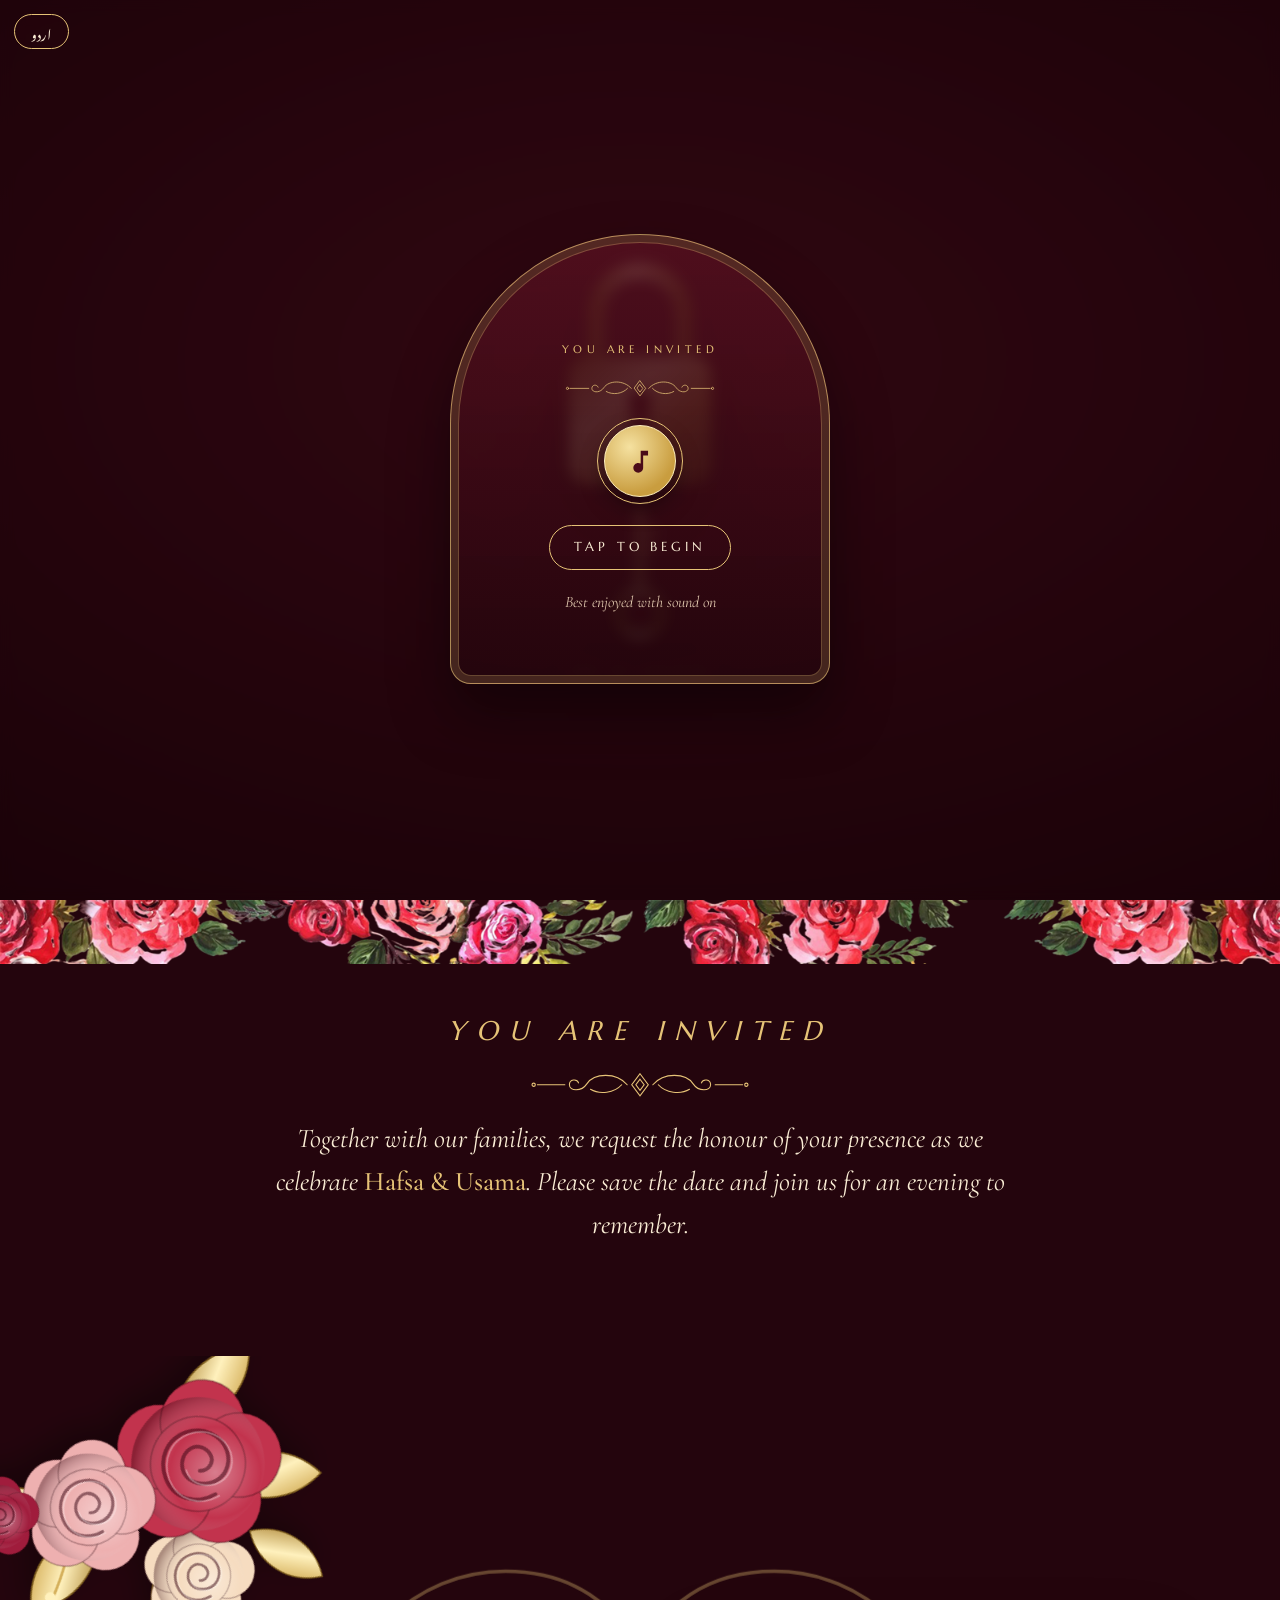
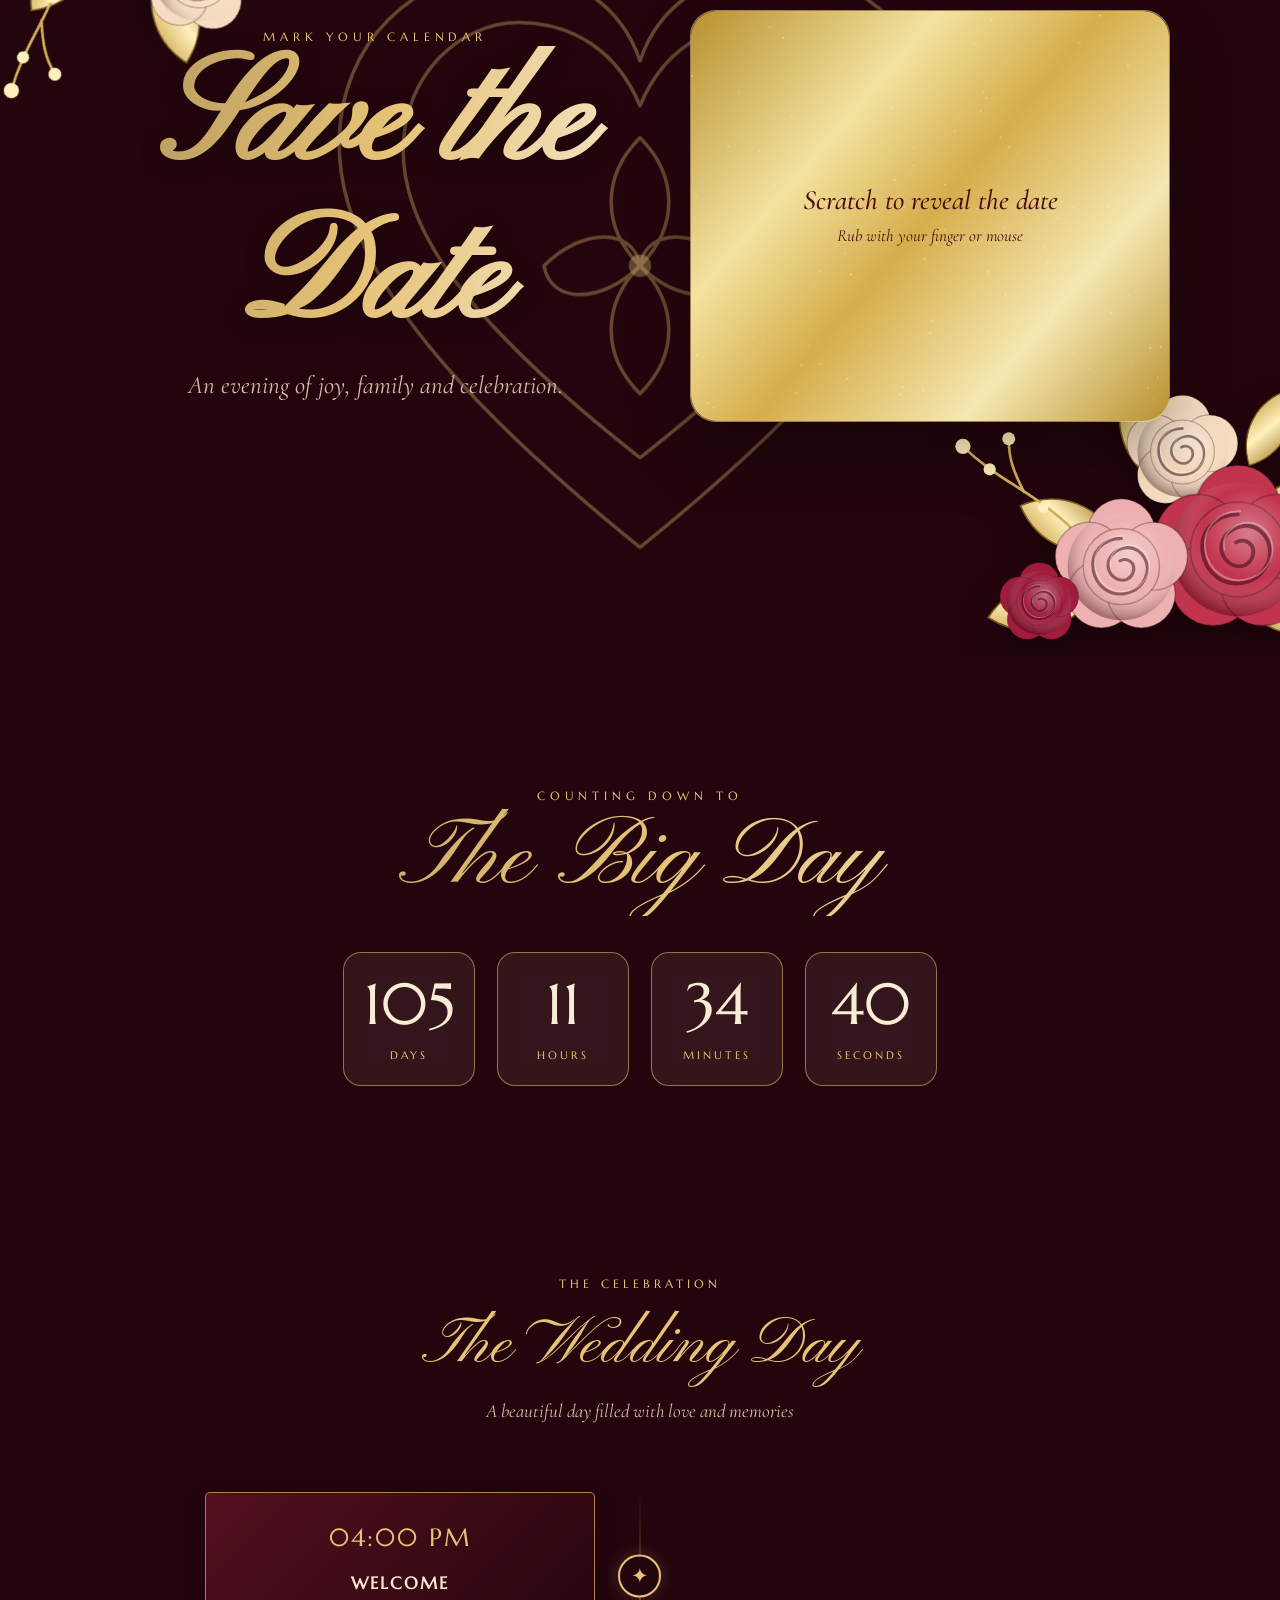
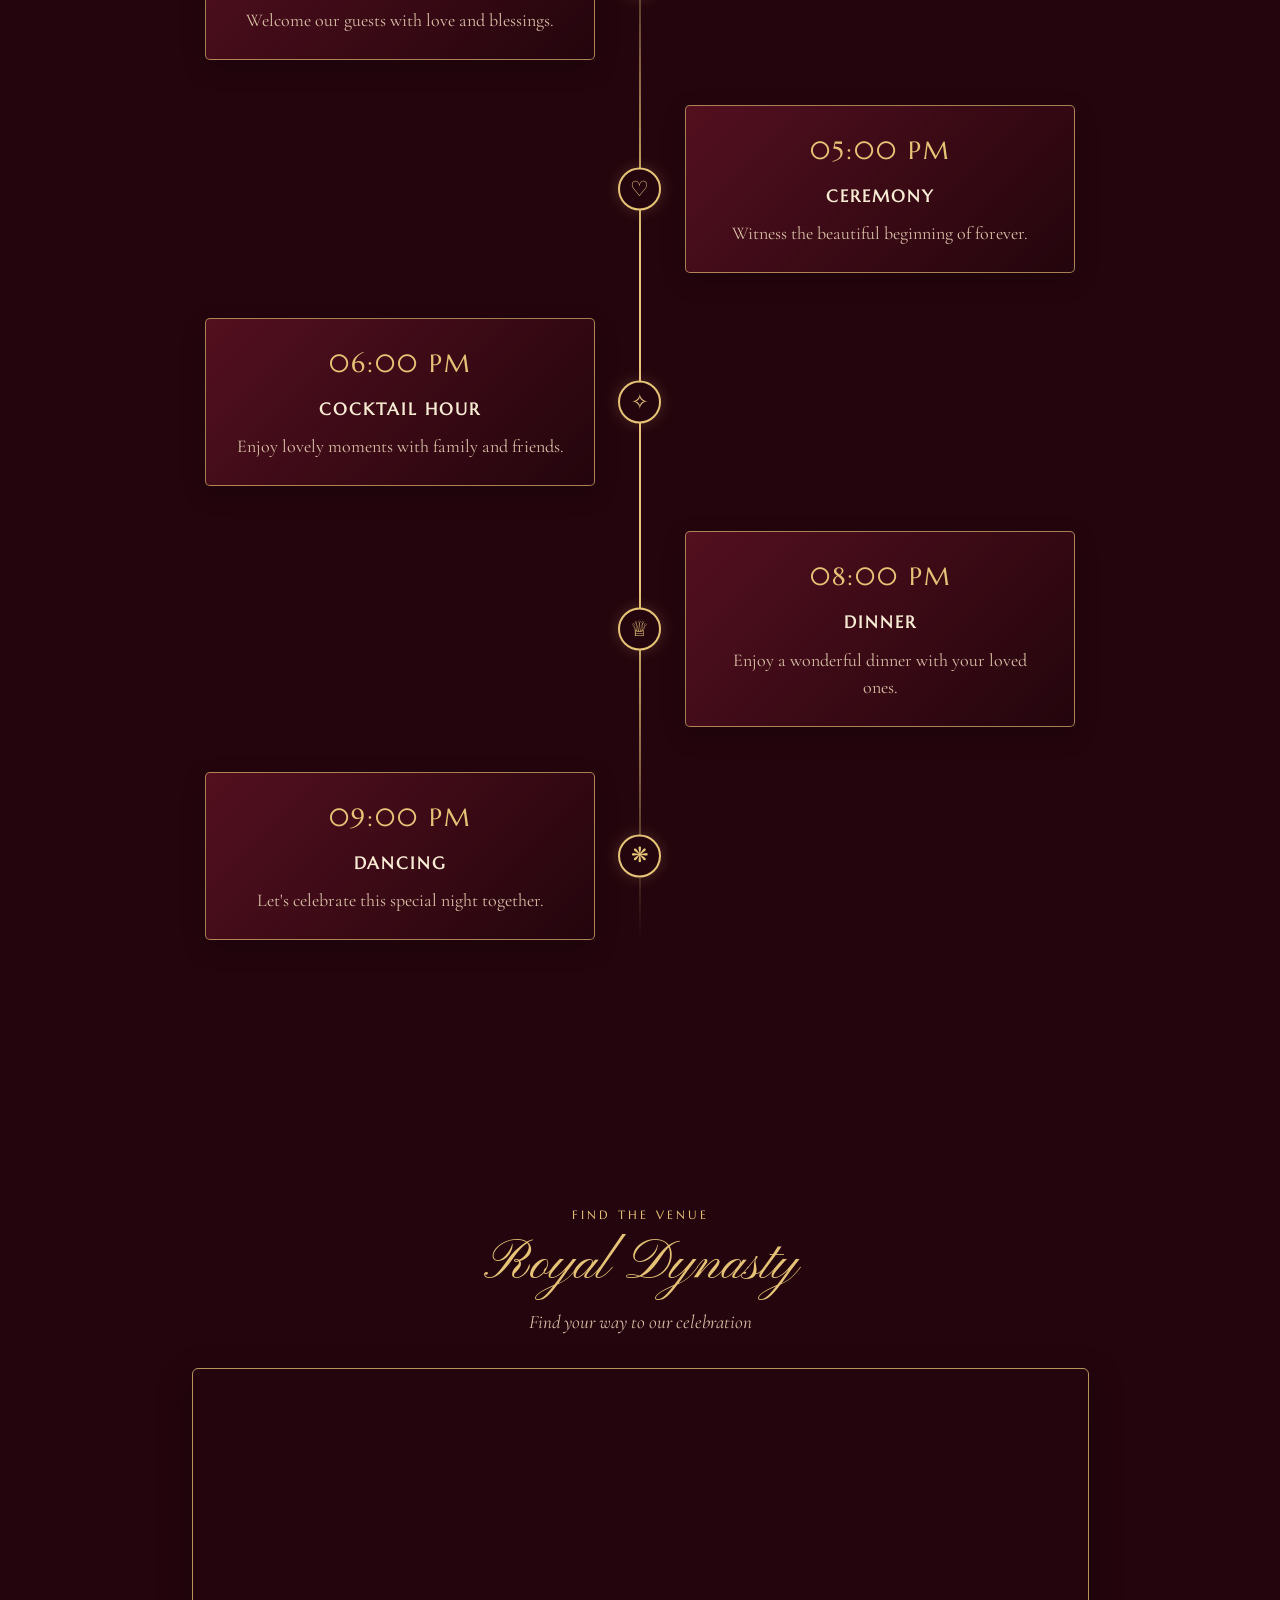
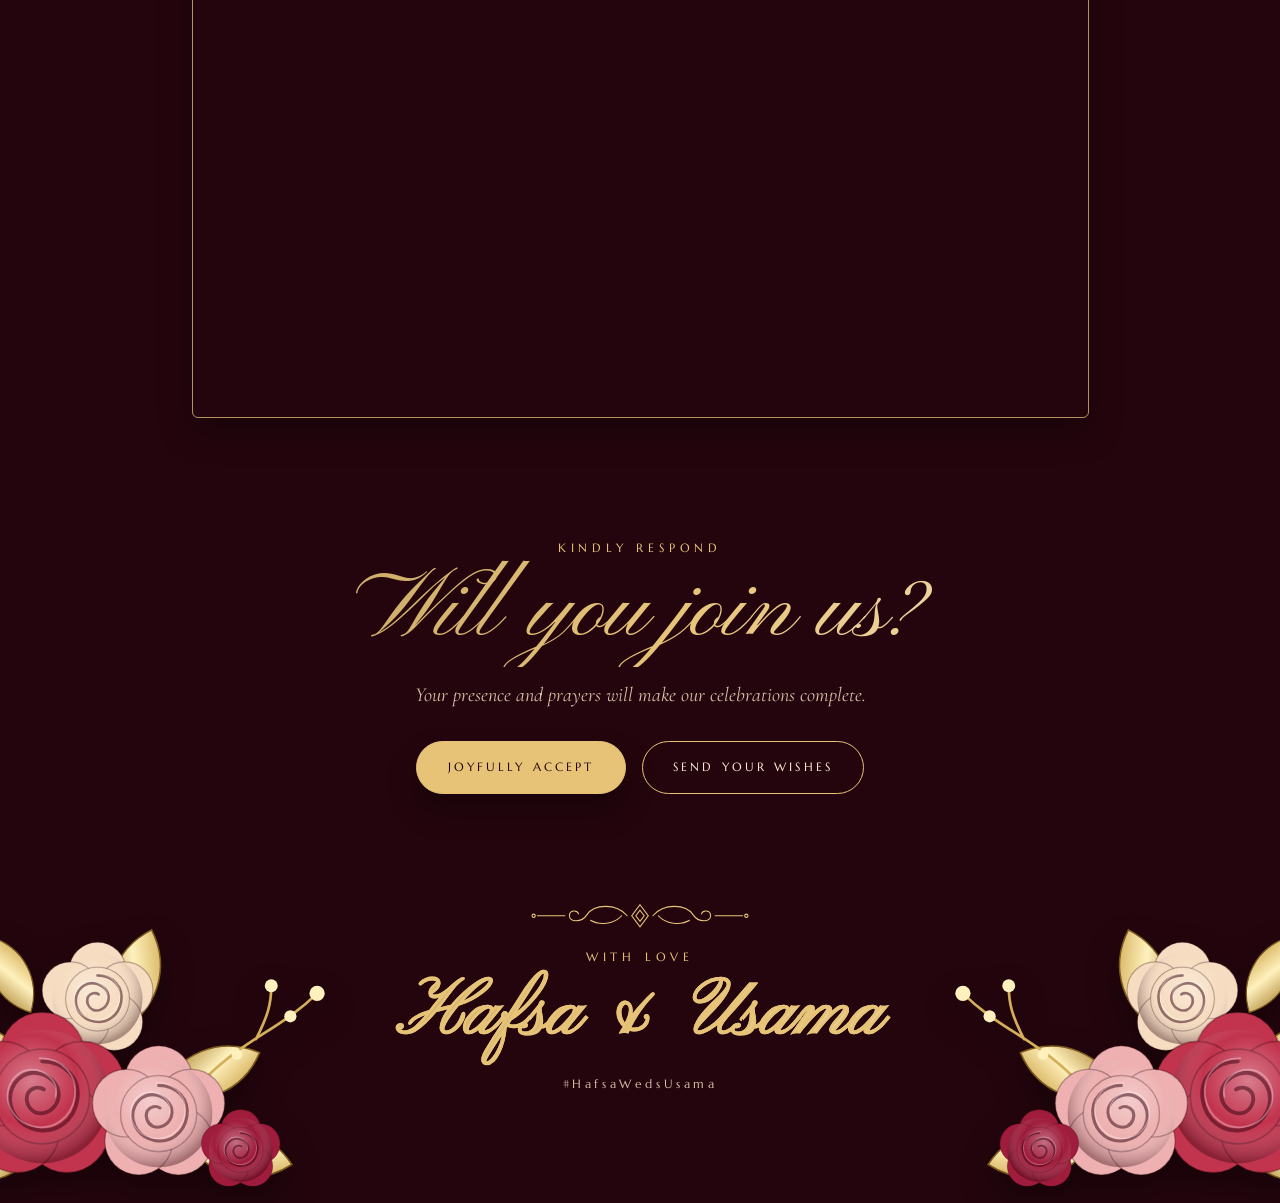
<file: index.html>
<!DOCTYPE html>
<html lang="en">
<head>
<meta charset="UTF-8">
<meta name="viewport" content="width=device-width, initial-scale=1, viewport-fit=cover">
<title>Hafsa &amp; Usama | Save the Date</title>
<meta name="description" content="Hafsa and Usama invite you. Save the date: Friday, 20 March 2027, 7:00 PM, Royal Dynasty Marquee.">
<meta property="og:title" content="Hafsa &amp; Usama | Save the Date">
<meta property="og:description" content="Friday 20 March 2027 · 7:00 PM · Royal Dynasty Marquee">
<meta property="og:type" content="website">
<meta name="theme-color" content="#24050d">
<link rel="preconnect" href="https://fonts.googleapis.com">
<link rel="preconnect" href="https://fonts.gstatic.com" crossorigin>
<link href="https://fonts.googleapis.com/css2?family=Cormorant+Garamond:ital,wght@0,400;0,500;0,600;1,400;1,500&family=Marcellus&family=Pinyon+Script&family=Noto+Nastaliq+Urdu:wght@400;600;700&display=swap" rel="stylesheet">
<link rel="stylesheet" href="style.css">
</head>
<body class="locked">

<svg class="sprite" aria-hidden="true">
  <defs>
    <linearGradient id="goldG" x1="0" y1="0" x2="1" y2="1">
      <stop offset="0" stop-color="#a67c2a"/><stop offset=".5" stop-color="#fff1bd"/><stop offset="1" stop-color="#c99d3f"/>
    </linearGradient>
    <radialGradient id="roseShade" cx=".42" cy=".38" r=".62">
      <stop offset="0" stop-color="#fff" stop-opacity=".36"/><stop offset=".55" stop-color="#fff" stop-opacity="0"/><stop offset="1" stop-color="#28000a" stop-opacity=".36"/>
    </radialGradient>
  </defs>
  <symbol id="rose" viewBox="0 0 100 100">
    <g fill="currentColor" stroke="#28000a" stroke-opacity=".3" stroke-width="1">
      <circle cx="50" cy="26" r="24"/><circle cx="72.8" cy="42.6" r="24"/><circle cx="64.1" cy="69.4" r="24"/><circle cx="35.9" cy="69.4" r="24"/><circle cx="27.2" cy="42.6" r="24"/>
      <circle cx="50" cy="50" r="27"/>
    </g>
    <circle cx="50" cy="50" r="38" fill="url(#roseShade)"/>
    <path d="M50 30 C63 30 72 40 70 52 C68 64 58 71 47 69 C37 67 30 58 32 48 C34 40 41 35 49 37 C56 39 61 45 59 52 C57 58 51 61 46 59 C42 57 40 52 42 48 C44 45 48 44 51 46" fill="none" stroke="#32000e" stroke-opacity=".5" stroke-width="2.2" stroke-linecap="round"/>
    <path d="M50 30 C63 30 72 40 70 52 C68 64 58 71 47 69 C37 67 30 58 32 48 C34 40 41 35 49 37 C56 39 61 45 59 52" fill="none" stroke="#fff" stroke-opacity=".32" stroke-width="1" stroke-linecap="round" transform="translate(-1.4 -1.8)"/>
  </symbol>
  <symbol id="orn" viewBox="0 0 240 30">
    <g id="orn-half">
      <path d="M106 15 C94 1 70 2 62 14 C56 23 43 22 43 15 C43 9 51 8 53 13"/>
      <path d="M100 15 C92 24 76 26 66 20"/><path d="M38 15 H8"/><circle class="dot" cx="4" cy="15" r="1.8"/>
    </g>
    <use href="#orn-half" transform="translate(240 0) scale(-1 1)"/>
    <path d="M120 3 l9 12 l-9 12 l-9 -12 Z"/><path class="dot" d="M120 9 l4.5 6 l-4.5 6 l-4.5 -6 Z"/>
  </symbol>
</svg>

<div class="sky"></div>
<canvas id="fx" aria-hidden="true"></canvas>

<!-- ================= Opening: padlock and key ================= -->
<div id="intro">
  <div class="gate-stage">
    <!-- <div class="gate-title">
      <p class="caps" data-ur="تاریخ محفوظ کر لیجیے">Save the date</p>
      <h2 class="foil" data-ur="حفصہ اور اسامہ">Hafsa &amp; Usama</h2>
    </div> -->
    <svg class="lock" viewBox="0 0 200 360" aria-hidden="true">
      <defs>
        <linearGradient id="lockG" x1="0" y1="0" x2="1" y2="1"><stop offset="0" stop-color="#8a6420"/><stop offset=".35" stop-color="#fff1bd"/><stop offset=".65" stop-color="#d1a649"/><stop offset="1" stop-color="#8a6420"/></linearGradient>
        <linearGradient id="shackleG" x1="0" y1="0" x2="1" y2="0"><stop offset="0" stop-color="#9c7425"/><stop offset=".45" stop-color="#fff1bd"/><stop offset="1" stop-color="#9c7425"/></linearGradient>
        <radialGradient id="glowG"><stop offset="0" stop-color="#fff6d0"/><stop offset="1" stop-color="#fff6d0" stop-opacity="0"/></radialGradient>
      </defs>
      <g class="shackle"><path d="M62 130 V82 a38 38 0 0 1 76 0 V130" fill="none" stroke="url(#shackleG)" stroke-width="14" stroke-linecap="round"/></g>
      <g class="key">
        <rect x="96" y="196" width="8" height="74" fill="url(#shackleG)"/>
        <rect x="104" y="214" width="12" height="6" fill="url(#shackleG)"/><rect x="104" y="228" width="8" height="6" fill="url(#shackleG)"/>
        <g class="bow"><circle cx="100" cy="288" r="19" fill="none" stroke="url(#shackleG)" stroke-width="9"/><circle cx="100" cy="288" r="5" fill="#a5132b"/></g>
      </g>
      <rect x="38" y="118" width="124" height="112" rx="16" fill="url(#lockG)" stroke="#7a5a1c" stroke-width="1.5"/>
      <rect x="48" y="128" width="104" height="92" rx="10" fill="none" stroke="#fff1bd" stroke-opacity=".5" stroke-width="1.2"/>
      <circle cx="100" cy="158" r="10" fill="#4a0b19"/><path d="M95 162 L92 190 H108 L105 162 Z" fill="#4a0b19"/>
      <path d="M92 226 h16 v4 h-16 Z" fill="#4a0b19"/>
      <circle class="glow" cx="100" cy="226" r="26" fill="url(#glowG)"/>
    </svg>
    <p class="gate-hint" data-ur="کھولنے کے لیے چھوئیں">Tap to unlock</p>
  </div>
  <button class="gate-btn" id="openBtn" aria-label="Unlock to view the invitation"></button>
</div>

<button class="lang" id="langBtn" type="button" aria-label="Switch language · زبان تبدیل کریں">اردو</button>

<button id="veil" aria-label="Tap to begin, with music">

<div></div>
  <span class="vcard">
    <span class="vcap" data-ur="آپ مدعو ہیں">You are invited</span>
    <!-- <span class="vname foil" data-ur="حفصہ اور اسامہ">Hafsa &amp; Usama</span> -->
    <svg class="orn" viewBox="0 0 240 30" aria-hidden="true"><use href="#orn"/></svg>
    <span class="note" aria-hidden="true"><svg viewBox="0 0 24 24" fill="currentColor" aria-hidden="true"><path d="M12 3v10.55c-.59-.34-1.27-.55-2-.55-2.21 0-4 1.79-4 4s1.79 4 4 4 4-1.79 4-4V7h4V3h-6z"/></svg></span>
    <b data-ur="شروع کرنے کے لیے چھوئیں">Tap to begin</b>
    <small data-ur="آواز کے ساتھ دیکھنے کا لطف دوبالا ہے">Best enjoyed with sound on</small>
  </span>


</button>

<main>
  <!-- ================= Hero ================= -->


  <section class="hero" id="top">
    <div class="wreath-wrap" id="wreathWrap">
      <svg class="wreath" id="wreath" viewBox="-545 -545 1090 1090" aria-hidden="true"></svg>
    </div>
    <div class="hero-text">
      <p class="caps up" style="--i:0" data-ur="تاریخ محفوظ کر لیجیے">Save the date</p>
      <h1>
        <span class="foil up" style="--i:1" data-ur="حفصہ">Hafsa</span>
        <span class="weds up" style="--i:2" data-ur="اور">&amp;</span>
        <span class="foil up" style="--i:3" data-ur="اسامہ">Usama</span>
      </h1>
      <!-- <p class="sub up" style="--i:4" data-ur="جمعہ · 20 مارچ 2027">Friday · 20 March 2027</p> -->
    </div>
    <!-- <span class="down up" style="--i:6" data-ur="نیچے دیکھیں">Scroll</span> -->
  </section>

  <section class="plan-invite-part">
    <div class="note reveal">
      <p class="caps" data-ur="آپ مدعو ہیں">You are invited</p>
      <svg class="orn" viewBox="0 0 240 30" aria-hidden="true"><use href="#orn"/></svg>
      <p data-ur="اپنے خاندانوں کے ساتھ، ہم آپ کو <b>حفصہ اور اسامہ</b> کی خوشیوں میں شرکت کی دعوت دیتے ہیں۔ براہِ کرم تاریخ محفوظ کر لیجیے اور ایک یادگار شام میں ہمارے ساتھ شامل ہوں۔">Together with our families, we request the honour of your presence as we celebrate <b>Hafsa &amp; Usama</b>. Please save the date and join us for an evening to remember.</p>
    </div>
  </section>

  <!-- ================= Save the date ================= -->
  <section class="chapter" id="date">
    <svg class="spray tl" data-spray viewBox="0 0 220 150" aria-hidden="true"></svg>
    <svg class="spray br" data-spray viewBox="0 0 220 150" aria-hidden="true"></svg>
    <svg class="ghost" data-speed=".12" viewBox="0 0 200 196" aria-hidden="true"><path d="M100 188 C28 130 6 92 6 62 C6 30 30 8 58 8 C78 8 94 18 100 36 C106 18 122 8 142 8 C170 8 194 30 194 62 C194 92 172 130 100 188 Z"/><path d="M100 160 C44 116 26 88 26 64 C26 40 44 24 62 24 C79 24 93 33 100 50 C107 33 121 24 138 24 C156 24 174 40 174 64 C174 88 156 116 100 160 Z"/><path d="M100 60 C112 72 112 88 100 100 C88 88 88 72 100 60 Z M100 100 C112 112 112 128 100 140 C88 128 88 112 100 100 Z M70 100 C82 88 98 88 100 100 C88 112 72 112 70 100 Z M130 100 C118 88 102 88 100 100 C112 112 128 112 130 100 Z"/><circle cx="100" cy="100" r="3.5"/></svg>
    <div class="grid">
      <div class="title reveal">
        <p class="caps" data-ur="اپنے کیلنڈر میں نشان لگائیں">Mark your calendar</p>
        <h2 class="word foil" data-ur="تاریخ محفوظ کیجیے">Save the Date</h2>
        <p class="tagline" data-ur="خوشیوں، اپنوں اور جشن سے بھری ایک شام۔">An evening of joy, family and celebration.</p>
      </div>
      <div class="card reveal d1" id="card">
        <p class="day foil">20</p>
        <p class="date" data-ur="جمعہ · مارچ 2027">Friday · March 2027</p>
        <dl>
          <div><dt data-ur="وقت">Time</dt><dd data-ur="شام 7:00 بجے">7:00 PM</dd></div>
          <div><dt data-ur="مقام">Venue</dt><dd data-ur="رائل ڈائنسٹی مارکی">Royal Dynasty Marquee</dd></div>
        </dl>
        <div class="links">
          <a class="btn" data-ur="نقشہ" target="_blank" rel="noopener" href="https://www.google.com/maps/search/?api=1&query=Royal+Dynasty+Marquee">Map</a>
          <a class="btn" data-ur="کیلنڈر میں محفوظ کریں" target="_blank" rel="noopener" href="https://calendar.google.com/calendar/render?action=TEMPLATE&text=Hafsa%20%26%20Usama&dates=20270320T140000Z/20270320T180000Z&location=Royal%20Dynasty%20Marquee">Add to calendar</a>
        </div>
        <canvas id="scratch" aria-label="Scratch to reveal the date"></canvas>
        <div class="scratch-hint"><b data-ur="کھرچ کر تاریخ دیکھیں">Scratch to reveal the date</b><small data-ur="اپنی انگلی یا ماؤس سے رگڑیں">Rub with your finger or mouse</small></div>
      </div>
    </div>
  </section>

  <!-- ================= Finale ================= -->
  <section class="finale" id="finale">
    <svg class="spray bl" data-spray viewBox="0 0 220 150" aria-hidden="true"></svg>
    <svg class="spray br" data-spray viewBox="0 0 220 150" aria-hidden="true"></svg>
    <div class="reveal">
      <p class="caps" data-ur="انتظار کی گھڑیاں">Counting down to</p>
      <h2 class="foil" data-ur="خوشیوں کا دن">The Big Day</h2>
      <div class="count">
        <div><b id="cd">0</b><span data-ur="دن">Days</span></div>
        <div><b id="ch">00</b><span data-ur="گھنٹے">Hours</span></div>
        <div><b id="cm">00</b><span data-ur="منٹ">Minutes</span></div>
        <div><b id="cs">00</b><span data-ur="سیکنڈ">Seconds</span></div>
      </div>
    </div>


<!-- ................TimeLine................. -->

<section class="wedding-timeline">

    <div class="timeline-heading">
        <span data-ur="یہ جشن">THE CELEBRATION</span>
        <h2 data-ur="شادی کا دن">The Wedding Day</h2>
        <p data-ur="محبت اور یادوں سے بھرپور خوشگوار دن">A beautiful day filled with love and memories</p>
    </div>

    <div class="timeline">

        <div class="timeline-item">
            <div class="timeline-content">
                <span class="timeline-time" data-ur="دوپہر 04:00 بجے">04:00 PM</span>
                <h3 data-ur="استقبال">WELCOME</h3>
                <p data-ur="محبت اور دعاؤں کے ساتھ مہمانوں کا استقبال کریں۔">Welcome our guests with love and blessings.</p>
            </div>
            <div class="timeline-marker">✦</div>
        </div>

        <div class="timeline-item">
            <div class="timeline-content">
                <span class="timeline-time" data-ur="شام 05:00 بجے">05:00 PM</span>
                <h3 data-ur="رسوم">CEREMONY</h3>
                <p data-ur="ہمیشہ کی خوشیوں کی خوبصورت ابتدا کے ہمراہ ہوں۔">Witness the beautiful beginning of forever.</p>
            </div>
            <div class="timeline-marker">♡</div>
        </div>

        <div class="timeline-item">
            <div class="timeline-content">
                <span class="timeline-time" data-ur="شام 06:00 بجے">06:00 PM</span>
                <h3 data-ur="مشروبات اور گفتگو">COCKTAIL HOUR</h3>
                <p data-ur="خاندان اور دوستوں کے ساتھ خوشگوار لمحات کا لطف اٹھائیں۔">Enjoy lovely moments with family and friends.</p>
            </div>
            <div class="timeline-marker">✧</div>
        </div>

        <div class="timeline-item">
            <div class="timeline-content">
                <span class="timeline-time" data-ur="رات 08:00 بجے">08:00 PM</span>
                <h3 data-ur="دینر">DINNER</h3>
                <p data-ur="اپنے عزیزوں کے ساتھ بہترین عشائیے کا لطف اٹھائیں۔">Enjoy a wonderful dinner with your loved ones.</p>
            </div>
            <div class="timeline-marker">♕</div>
        </div>

        <div class="timeline-item">
            <div class="timeline-content">
                <span class="timeline-time" data-ur="رات 09:00 بجے">09:00 PM</span>
                <h3 data-ur="رقص">DANCING</h3>
                <p data-ur="آئیے مل کر اس خاص رات کا جشن منائیں۔">Let's celebrate this special night together.</p>
            </div>
            <div class="timeline-marker">❋</div>
        </div>

    </div>
</section>


    <!-- Venue Map Section -->
<section class="venue-map reveal">

    <div class="venue-map-heading">
        <p class="caps" data-ur="تقریب کا مقام">FIND THE VENUE</p>

        <h2 data-ur="رائل ڈائنسٹی">Royal Dynasty</h2>

        <p data-ur="ہماری خوشیوں کی تقریب تک پہنچنے کے لیے نقشہ دیکھیے">
            Find your way to our celebration
        </p>
    </div>

    <div class="venue-map-frame">
        <iframe
            src="https://www.google.com/maps/embed?pb=!1m18!1m12!1m3!1d3325.1840374722897!2d73.10271689999999!3d33.5485944!2m3!1f0!2f0!3f0!3m2!1i1024!2i768!4f13.1!3m3!1m2!1s0x38dfed90548593a5%3A0xdc09eba26ed60a4c!2sRoyal%20Dynasty!5e0!3m2!1sen!2s!4v1795459573896!5m2!1sen!2s"
            width="100%"
            height="100%"
            style="border:0;"
            allowfullscreen
            loading="lazy"
            referrerpolicy="strict-origin-when-cross-origin"
            title="Royal Dynasty Location">
        </iframe>
    </div>

</section>









    <div class="rsvp reveal">
      <p class="caps" data-ur="براہِ کرم جواب دیجیے">Kindly respond</p>
      <h2 class="foil" data-ur="کیا آپ ہمارے ساتھ شامل ہوں گے؟">Will you join us?</h2>
      <p class="ask" data-ur="آپ کی موجودگی اور دعائیں ہماری خوشیوں کو مکمل کر دیں گی۔">Your presence and prayers will make our celebrations complete.</p>
      <div class="links">
        <a class="btn solid" id="rsvpYes" data-ur="خوشی سے قبول ہے" target="_blank" rel="noopener" href="#">Joyfully accept</a>
        <a class="btn" id="rsvpWish" data-ur="دعائیں بھیجیں" target="_blank" rel="noopener" href="#">Send your wishes</a>
      </div>
    </div>
    <div class="sign reveal">
      <svg class="orn" viewBox="0 0 240 30" aria-hidden="true"><use href="#orn"/></svg>
      <p class="caps" data-ur="محبتوں کے ساتھ">With love</p>
      <p class="names foil" data-ur="حفصہ اور اسامہ">Hafsa &amp; Usama</p>
      <p class="tag">#HafsaWedsUsama</p>
    </div>
  </section>
</main>











<button id="music" aria-label="Play or pause music"><svg viewBox="0 0 24 24" fill="currentColor" aria-hidden="true"><path d="M12 3v10.55c-.59-.34-1.27-.55-2-.55-2.21 0-4 1.79-4 4s1.79 4 4 4 4-1.79 4-4V7h4V3h-6z"/></svg></button>
<audio id="audio" src="ishq-murshid.mp3" preload="auto"></audio>
<audio id="introAudio" src="ishq-murshid.mp3" loop preload="auto"></audio>

<script>
(function () {
  var body = document.body;
  var intro = document.getElementById('intro');
  var q = location.search;
  var skip = /[?&]open/.test(q);
  var reduced = skip || window.matchMedia('(prefers-reduced-motion: reduce)').matches;

  if (skip) { document.documentElement.classList.add('skip'); body.classList.remove('locked'); }

  /* ----- English / Urdu: every translated element carries its Urdu text in data-ur.
     Add ?lang=ur to the address to open directly in Urdu; the choice is remembered on this device. ----- */
  var langBtn = document.getElementById('langBtn');
  var titles = { en: document.title, ur: 'حفصہ اور اسامہ | تاریخ محفوظ کیجیے' };
  function setLang(lang) {
    var ur = lang === 'ur', root = document.documentElement;
    root.lang = ur ? 'ur' : 'en';
    root.dir = ur ? 'rtl' : 'ltr';
    root.classList.toggle('ur', ur);
    document.querySelectorAll('[data-ur]').forEach(function (el) {
      if (el.dataset.en === undefined) el.dataset.en = el.innerHTML;
      el.innerHTML = ur ? el.dataset.ur : el.dataset.en;
    });
    document.title = titles[lang];
    langBtn.textContent = ur ? 'English' : 'اردو';
    try { localStorage.setItem('inviteLang', lang); } catch (e) {}
  }
  var startLang = (q.match(/[?&]lang=(ur|en)/) || [])[1];
  if (!startLang) { try { startLang = localStorage.getItem('inviteLang'); } catch (e) {} }
  if (startLang === 'ur') setLang('ur');
  langBtn.addEventListener('click', function () { setLang(document.documentElement.lang === 'ur' ? 'en' : 'ur'); });

  /* small repeatable random, so the flowers land in the same places every visit */
  var seed = 7;
  function rnd() { seed = (seed * 16807) % 2147483647; return seed / 2147483647; }

  /* ----- wreath of roses around the names ----- */
  // (function () {
  //   var svg = document.getElementById('wreath');
  //   var tints = ['#c2334d', '#eeb0b0', '#8f1733', '#f6dcc0', '#d98a96', '#b02a4a'];
  //   var html = '', i, a, R, x, y;
  //   for (i = 0; i < 46; i++) {
  //     a = i * (360 / 46) + rnd() * 4;
  //     R = 432 + (rnd() - 0.5) * 100;
  //     x = Math.cos(a * Math.PI / 180) * R; y = Math.sin(a * Math.PI / 180) * R;
  //     html += '<g transform="translate(' + x.toFixed(1) + ' ' + y.toFixed(1) + ') rotate(' + (a + 90 + (i % 2 ? 48 : -48) + rnd() * 20).toFixed(0) + ') scale(' + (1 + rnd() * 0.8).toFixed(2) + ')">' +
  //       '<path class="l" style="--n:' + i + '" d="M0 0 C22 -22 58 -22 80 0 C58 22 22 22 0 0 Z" fill="' + (i % 4 === 0 ? '#f5e1a0' : 'url(#goldG)') + '" stroke="#7a5a1c" stroke-width=".7"/></g>';
  //   }
  //   for (i = 0; i < 30; i++) {
  //     a = rnd() * 360; R = 372 + rnd() * 130;
  //     html += '<circle class="l" style="--n:' + (i + 10) + '" cx="' + (Math.cos(a) * R).toFixed(1) + '" cy="' + (Math.sin(a) * R).toFixed(1) + '" r="' + (5 + rnd() * 6).toFixed(1) + '" fill="#fff1bd"/>';
  //   }
  //   for (i = 0; i < 26; i++) {
  //     a = i * (360 / 26) + (rnd() - 0.5) * 6;
  //     R = 432 + (rnd() - 0.5) * 50;
  //     var s = (i % 3 === 0 ? 158 : 112) + rnd() * 34;
  //     x = Math.cos(a * Math.PI / 180) * R; y = Math.sin(a * Math.PI / 180) * R;
  //     html += '<g transform="translate(' + x.toFixed(1) + ' ' + y.toFixed(1) + ') rotate(' + (rnd() * 360).toFixed(0) + ')"><g class="r" style="--n:' + i + '">' +
  //       '<use href="#rose" x="' + (-s / 2).toFixed(1) + '" y="' + (-s / 2).toFixed(1) + '" width="' + s.toFixed(1) + '" height="' + s.toFixed(1) + '" style="color:' + tints[i % tints.length] + '"/></g></g>';
  //   }
  //   svg.innerHTML = html;
  // })();

  /* ----- corner sprays of roses ----- */
  var c = { roses: ['#f6dcc0', '#c2334d', '#eeb0b0', '#a01c3c'], leaf: 'url(#goldG)', edge: '#7a5a1c', bud: '#fff1bd', stem: '#d4af5a' };
  document.querySelectorAll('[data-spray]').forEach(function (svg) {
    var leaf = 'M0 0 C16 -16 40 -16 56 0 C40 16 16 16 0 0 Z';
    var spots = ['126 92) rotate(-22', '104 60) rotate(-72', '60 84) rotate(-152', '140 118) rotate(12', '64 118) rotate(164', '58 50) rotate(-118) scale(.8'];
    var h = '<g fill="' + c.leaf + '" stroke="' + c.edge + '" stroke-width=".8">';
    spots.forEach(function (t) { h += '<path d="' + leaf + '" transform="translate(' + t + ')"/>'; });
    h += '</g><path d="M150 84 C170 64 190 58 208 40 M176 64 C182 52 184 46 184 36" fill="none" stroke="' + c.stem + '" stroke-width="1.4" stroke-linecap="round"/>';
    h += '<g fill="' + c.bud + '"><circle cx="208" cy="40" r="4"/><circle cx="194" cy="52" r="3.2"/><circle cx="184" cy="36" r="3.4"/><circle cx="166" cy="72" r="2.8"/></g>';
    h += '<use href="#rose" x="62" y="12" width="62" height="62" style="color:' + c.roses[0] + '"/>';
    h += '<use href="#rose" x="18" y="48" width="92" height="92" style="color:' + c.roses[1] + '"/>';
    h += '<use href="#rose" x="88" y="66" width="74" height="74" style="color:' + c.roses[2] + '"/>';
    h += '<use href="#rose" x="146" y="100" width="44" height="44" style="color:' + c.roses[3] + '"/>';
    svg.innerHTML = h;
  });

  /* ----- music: a short instrumental phrase (music-intro.mp3) repeats behind the doors; opening the doors
     starts the song itself at 1:25, and it returns to 1:25 each time it ends. ----- */
  var audio = document.getElementById('audio');
  var introAudio = document.getElementById('introAudio');
  var musicBtn = document.getElementById('music');
  var MUSIC_START = 85;
  function seekStart() { try { if (!(audio.duration < MUSIC_START)) audio.currentTime = MUSIC_START; } catch (e) {} }
  function fadeTo(el, level, ms, done) {
    clearInterval(el.fadeTimer);
    var from = el.volume, t0 = Date.now();
    if (!ms) { el.volume = level; if (done) done(); return; }
    el.fadeTimer = setInterval(function () {
      var k = Math.min(1, (Date.now() - t0) / ms);
      el.volume = from + (level - from) * k;
      if (k === 1) { clearInterval(el.fadeTimer); if (done) done(); }
    }, 30);
  }
  function doorsOpen() { return intro.classList.contains('open'); }
  function startIntroMusic() {
    if (skip || doorsOpen() || !introAudio.paused) return;
    introAudio.volume = 0;
    introAudio.play().then(function () { if (!doorsOpen()) fadeTo(introAudio, 0.4, 1000); }).catch(function () {});
  }
  function startMainMusic() {
    fadeTo(introAudio, 0, introAudio.paused ? 0 : 500, function () { introAudio.pause(); });
    if (audio.readyState >= 1) seekStart(); else audio.addEventListener('loadedmetadata', seekStart, { once: true });
    audio.volume = 0;
    audio.play().catch(function () {});
    fadeTo(audio, 0.5, 900);
  }
  audio.addEventListener('canplay', function () { musicBtn.classList.add('ready'); });
  if (audio.readyState >= 3) musicBtn.classList.add('ready');
  audio.addEventListener('ended', function () { seekStart(); audio.play().catch(function () {}); });
  /* Browsers only allow sound after a touch. If this browser lets the music start by itself, the veil
     lifts at once; otherwise the visitor's first tap lifts it and starts the music. */
  var veil = document.getElementById('veil');
  function liftVeil() { veil.classList.add('gone'); }
  if (skip) liftVeil();
  else {
    introAudio.volume = 0;
    introAudio.play().then(function () { liftVeil(); if (!doorsOpen()) fadeTo(introAudio, 0.4, 1000); }).catch(function () {});
  }
  veil.addEventListener('click', function () { liftVeil(); startIntroMusic(); });
  function current() { return doorsOpen() ? audio : introAudio; }
  [audio, introAudio].forEach(function (el) {
    el.addEventListener('play', function () { musicBtn.classList.add('playing'); });
    el.addEventListener('pause', function () { if (current().paused) musicBtn.classList.remove('playing'); });
  });
  musicBtn.addEventListener('click', function () { var el = current(); if (el.paused) el.play().catch(function () {}); else el.pause(); });

  /* ----- opening: the key slides in and turns, the padlock springs open, then the page appears ----- */
  var arrived = false;
  function arrive() {
    if (arrived) return;
    arrived = true;
    intro.classList.add('done');
    body.classList.add('opened');
    body.classList.remove('locked');
    setTimeout(function () { burst(W / 2, H * 0.46, 110); if (!lite) heartBurst(W / 2, H * 0.42, '#ff9db0'); }, 500);
    setTimeout(function () { intro.style.display = 'none'; }, 1400);
  }
  intro.addEventListener('click', function () {
    if (intro.classList.contains('open')) return;
    intro.classList.add('open');
    startMainMusic();
    setTimeout(arrive, 2900);
  });

  /* ----- sections fade the sprays in as they come into view ----- */
  if ('IntersectionObserver' in window) {
    var seenIO = new IntersectionObserver(function (entries) {
      entries.forEach(function (e) { if (e.isIntersecting) e.target.classList.add('seen'); });
    }, { rootMargin: '-45% 0px -45% 0px' });
    document.querySelectorAll('.chapter, .finale').forEach(function (s) { seenIO.observe(s); });
  } else {
    document.querySelectorAll('.chapter, .finale').forEach(function (s) { s.classList.add('seen'); });
  }

  /* ----- scroll reveal ----- */
  var reveals = document.querySelectorAll('.reveal');
  if ('IntersectionObserver' in window && !skip) {
    var io = new IntersectionObserver(function (entries) {
      entries.forEach(function (e) { if (e.isIntersecting) { e.target.classList.add('in'); io.unobserve(e.target); } });
    }, { threshold: 0.14 });
    reveals.forEach(function (n) { io.observe(n); });
  } else {
    reveals.forEach(function (n) { n.classList.add('in'); });
  }

  /* ----- depth: giant numeral drifts, the wreath and card lean toward the pointer ----- */
  var ghosts = document.querySelectorAll('.ghost');
  var wreathWrap = document.getElementById('wreathWrap');
  if (!reduced) {
    window.addEventListener('scroll', function () {
      ghosts.forEach(function (g) {
        var r = g.parentNode.getBoundingClientRect();
        if (r.bottom < 0 || r.top > window.innerHeight) return;
        g.style.transform = 'translateY(' + ((r.top + r.height / 2 - window.innerHeight / 2) * -g.dataset.speed).toFixed(1) + 'px)';
      });
    }, { passive: true });
    window.addEventListener('pointermove', function (e) {
      var x = e.clientX / window.innerWidth - 0.5, y = e.clientY / window.innerHeight - 0.5;
      wreathWrap.style.setProperty('--wx', (-y * 10) + 'deg');
      wreathWrap.style.setProperty('--wy', (x * 12) + 'deg');
    }, { passive: true });
    if (window.matchMedia('(hover: hover)').matches) {
      document.querySelectorAll('.tilt').forEach(function (card) {
        card.addEventListener('pointermove', function (e) {
          var r = card.getBoundingClientRect();
          var px = (e.clientX - r.left) / r.width - 0.5, py = (e.clientY - r.top) / r.height - 0.5;
          card.style.transform = 'perspective(900px) rotateY(' + (px * 10) + 'deg) rotateX(' + (-py * 8) + 'deg) translateY(-6px)';
        });
        card.addEventListener('pointerleave', function () { card.style.transform = ''; });
      });
    }
  }

  /* ----- scratch-off foil: rub the card to reveal the date ----- */
  (function () {
    var cv = document.getElementById('scratch'), card = document.getElementById('card');
    var g = cv.getContext('2d'), w = 0, h = 0, done = false, drawing = false, last = null, moves = 0;
    function paint() {
      var dpr = Math.min(window.devicePixelRatio || 1, 2);
      w = Math.round(card.offsetWidth * dpr); h = Math.round(card.offsetHeight * dpr);
      cv.width = w; cv.height = h;
      var f = g.createLinearGradient(0, 0, w, h);
      f.addColorStop(0, '#b8902f'); f.addColorStop(.3, '#f3e3a0'); f.addColorStop(.5, '#d6ae4c'); f.addColorStop(.75, '#f6e8b2'); f.addColorStop(1, '#b8902f');
      g.globalCompositeOperation = 'source-over';
      g.fillStyle = f; g.fillRect(0, 0, w, h);
      for (var i = 0; i < 120; i++) {
        g.fillStyle = 'rgba(255,250,220,' + (0.15 + Math.random() * 0.5).toFixed(2) + ')';
        g.fillRect(Math.random() * w, Math.random() * h, 1.5 * dpr, 1.5 * dpr);
      }
    }
    function pos(e) { var r = cv.getBoundingClientRect(); return { x: (e.clientX - r.left) * w / r.width, y: (e.clientY - r.top) * h / r.height }; }
    function scrub(a, b) {
      g.globalCompositeOperation = 'destination-out';
      g.lineCap = 'round'; g.lineJoin = 'round'; g.lineWidth = w * 0.1;
      g.beginPath(); g.moveTo(a.x, a.y); g.lineTo(b.x, b.y); g.stroke();
    }
    function cleared() {
      var d = g.getImageData(0, 0, w, h).data, n = 0, tot = 0;
      for (var i = 3; i < d.length; i += 64) { tot++; if (d[i] < 128) n++; }
      return n / tot > 0.55;
    }
    function reveal() {
      if (done) return;
      done = true; cv.classList.add('cleared'); card.classList.add('revealed');
      var r = card.getBoundingClientRect();
      burst(r.left + r.width / 2, r.top + r.height * 0.4, 90, '#f3d98b');
      heartBurst(r.left + r.width / 2, r.top + r.height * 0.35, '#ff9db0');
    }
    cv.addEventListener('pointerdown', function (e) {
      if (done) return;
      drawing = true; last = pos(e); card.classList.add('touched');
      try { cv.setPointerCapture(e.pointerId); } catch (x) {}
      scrub(last, { x: last.x + .1, y: last.y });
      e.preventDefault();
    });
    cv.addEventListener('pointermove', function (e) {
      if (!drawing || done) return;
      var p = pos(e); scrub(last, p); last = p;
      if (++moves % 8 === 0 && cleared()) reveal();
    });
    function stop() { if (!drawing) return; drawing = false; if (!done && cleared()) reveal(); }
    cv.addEventListener('pointerup', stop); cv.addEventListener('pointercancel', stop);
    paint();
    function repaint() { if (!done && !card.classList.contains('touched')) paint(); }
    window.addEventListener('load', repaint);
    if ('ResizeObserver' in window) new ResizeObserver(repaint).observe(card); else window.addEventListener('resize', repaint);
  })();

  /* ----- RSVP: buttons open WhatsApp with a ready message. Put the host's number (country code, digits only,
     e.g. '923001234567') in RSVP_PHONE; left empty, the guest picks the contact themselves. ----- */
  var RSVP_PHONE = '';
  function wa(text) { return 'https://wa.me/' + RSVP_PHONE + '?text=' + encodeURIComponent(text); }
  document.getElementById('rsvpYes').href = wa('Assalam o Alaikum! We joyfully accept your invitation to the wedding of Hafsa & Usama on 20 March 2027. See you there!');
  document.getElementById('rsvpWish').href = wa('Assalam o Alaikum! Sending our love and prayers to Hafsa & Usama. May Allah bless you both with a lifetime of happiness!');

  /* ----- countdown (Pakistan time, 7:00 PM) ----- */
  var target = new Date('2027-03-20T19:00:00+05:00').getTime();
  function $(id) { return document.getElementById(id); }
  function tick() {
    var s = Math.floor(Math.max(0, target - Date.now()) / 1000);
    $('cd').textContent = Math.floor(s / 86400);
    $('ch').textContent = String(Math.floor(s % 86400 / 3600)).padStart(2, '0');
    $('cm').textContent = String(Math.floor(s % 3600 / 60)).padStart(2, '0');
    $('cs').textContent = String(s % 60).padStart(2, '0');
  }
  tick();
  setInterval(tick, 1000);



//  .............................Timeline>>.......................




  /* ----- petals, gold dust, and fireworks at the end ----- */
  var canvas = document.getElementById('fx');
  var ctx = canvas.getContext('2d');
  var W = window.innerWidth, H = window.innerHeight;
  var petals = [], sparks = [];
  var lite = window.matchMedia('(hover: none), (max-width: 820px)').matches;
  var petalColors = [[196, 38, 72], [236, 160, 170], [246, 214, 196]], dust = '#f3d98b';
  var fireColors = ['#f3d98b', '#fff6d0', '#ff9db0', '#ffd27a'];

  function resize() {
    var dpr = Math.min(window.devicePixelRatio || 1, lite ? 1.5 : 2);
    W = window.innerWidth; H = window.innerHeight;
    canvas.width = W * dpr; canvas.height = H * dpr;
    ctx.setTransform(dpr, 0, 0, dpr, 0, 0);
  }
  function newPetal(fromTop) {
    return { x: Math.random() * W, y: fromTop ? -20 - Math.random() * H * 0.3 : Math.random() * H, size: 7 + Math.random() * 10, vy: 0.5 + Math.random() * 1.1, vx: -0.3 + Math.random() * 0.6,
      rot: Math.random() * 6.28, vr: -0.02 + Math.random() * 0.04, flip: Math.random() * 6.28, vf: 0.02 + Math.random() * 0.03, sway: Math.random() * 6.28, c: petalColors[Math.floor(Math.random() * petalColors.length)], alpha: 0.55 + Math.random() * 0.4 };
  }
  function newDust() { return { x: Math.random() * W, y: Math.random() * H, size: 1.2 + Math.random() * 3, phase: Math.random() * 6.28, speed: 0.02 + Math.random() * 0.04, vx: 0, vy: -0.05 - Math.random() * 0.2, life: Infinity }; }
  function room() { var n = 0; for (var k = 0; k < sparks.length; k++) if (sparks[k].life !== Infinity) n++; return n < 260; }
  function burst(x, y, n, color) {
    if (reduced || !room()) return;
    if (lite) n = Math.round(n * 0.4);
    for (var i = 0; i < n; i++) {
      var a = Math.random() * 6.28, v = 1 + Math.random() * 7;
      sparks.push({ x: x, y: y, size: 1.6 + Math.random() * 3.6, vx: Math.cos(a) * v, vy: Math.sin(a) * v - 1, life: 80 + Math.random() * 70, color: color });
    }
  }
  function heartBurst(x, y, color) {
    if (reduced || !room()) return;
    var hn = lite ? 36 : 70;
    for (var i = 0; i < hn; i++) {
      var t = i / hn * 6.2832, k = 0.2 + Math.random() * 0.03;
      sparks.push({ x: x, y: y, size: 1.8 + Math.random() * 2, vx: 16 * Math.pow(Math.sin(t), 3) * k, vy: -(13 * Math.cos(t) - 5 * Math.cos(2 * t) - 2 * Math.cos(3 * t) - Math.cos(4 * t)) * k, life: 95 + Math.random() * 30, color: color });
    }
  }
  function drawPetal(p) {
    ctx.save();
    ctx.translate(p.x, p.y); ctx.rotate(p.rot); ctx.scale(1, Math.cos(p.flip) * 0.7 + 0.3);
    var g = ctx.createLinearGradient(0, -p.size, 0, p.size);
    g.addColorStop(0, 'rgba(255,240,225,' + p.alpha + ')');
    g.addColorStop(1, 'rgba(' + p.c[0] + ',' + p.c[1] + ',' + p.c[2] + ',' + p.alpha + ')');
    ctx.beginPath();
    ctx.moveTo(0, -p.size);
    ctx.bezierCurveTo(p.size * 0.95, -p.size * 0.6, p.size * 0.7, p.size * 0.75, 0, p.size);
    ctx.bezierCurveTo(-p.size * 0.7, p.size * 0.75, -p.size * 0.95, -p.size * 0.6, 0, -p.size);
    ctx.fillStyle = g; ctx.fill();
    ctx.restore();
  }
  function drawSpark(s, alpha, color) {
    var r = s.size;
    ctx.save();
    ctx.translate(s.x, s.y); ctx.globalAlpha = alpha;
    ctx.fillStyle = color;
    ctx.beginPath();
    ctx.moveTo(0, -r * 2.2); ctx.quadraticCurveTo(0, 0, r * 2.2, 0); ctx.quadraticCurveTo(0, 0, 0, r * 2.2); ctx.quadraticCurveTo(0, 0, -r * 2.2, 0); ctx.quadraticCurveTo(0, 0, 0, -r * 2.2);
    ctx.fill();
    ctx.restore();
  }
  var lastT = 0, live = 0;
  function frame(now) {
    var dt = lastT ? Math.min(3, (now - lastT) / 16.67) : 1; lastT = now;
    ctx.clearRect(0, 0, W, H);
    var i, p, s;
    for (i = 0; i < petals.length; i++) {
      p = petals[i];
      p.sway += 0.015 * dt; p.x += (p.vx + Math.sin(p.sway) * 0.6) * dt; p.y += p.vy * dt; p.rot += p.vr * dt; p.flip += p.vf * dt;
      if (p.y > H + 30 || p.x < -40 || p.x > W + 40) petals[i] = newPetal(true);
      drawPetal(p);
    }
    for (i = sparks.length - 1; i >= 0; i--) {
      s = sparks[i];
      s.x += s.vx * dt; s.y += s.vy * dt;
      if (s.life !== Infinity) {
        var dmp = Math.pow(0.965, dt);
        s.vx *= dmp; s.vy = s.vy * dmp + 0.03 * dt; s.life -= dt;
        if (s.life <= 0) { sparks.splice(i, 1); continue; }
        drawSpark(s, Math.min(1, s.life / 50), s.color || dust);
      } else {
        s.phase += s.speed * dt;
        if (s.y < -10) { s.y = H + 10; s.x = Math.random() * W; }
        drawSpark(s, 0.12 + 0.78 * Math.abs(Math.sin(s.phase)), dust);
      }
    }
    requestAnimationFrame(frame);
  }
  if (!reduced) {
    resize();
    window.addEventListener('resize', resize);
    var small = W < 700;
    for (var i = 0; i < (small ? 12 : 30); i++) petals.push(newPetal(false));
    for (var j = 0; j < (small ? 16 : 54); j++) sparks.push(newDust());
    requestAnimationFrame(frame);

    var fireworks = false;
    if ('IntersectionObserver' in window) {
      new IntersectionObserver(function (entries) { fireworks = entries[0].isIntersecting; }, { threshold: 0.3 }).observe(document.querySelector('.sign'));
    }
    setInterval(function () {
      if (!fireworks || document.hidden) return;
      var fx = W * (0.14 + Math.random() * 0.72), fy = H * (0.14 + Math.random() * 0.4), fc = fireColors[Math.floor(Math.random() * fireColors.length)];
      if (Math.random() < 0.45) heartBurst(fx, fy, fc); else burst(fx, fy, 46, fc);
    }, 2200);
  }
})();
</script>
</body>
</html>
</file>
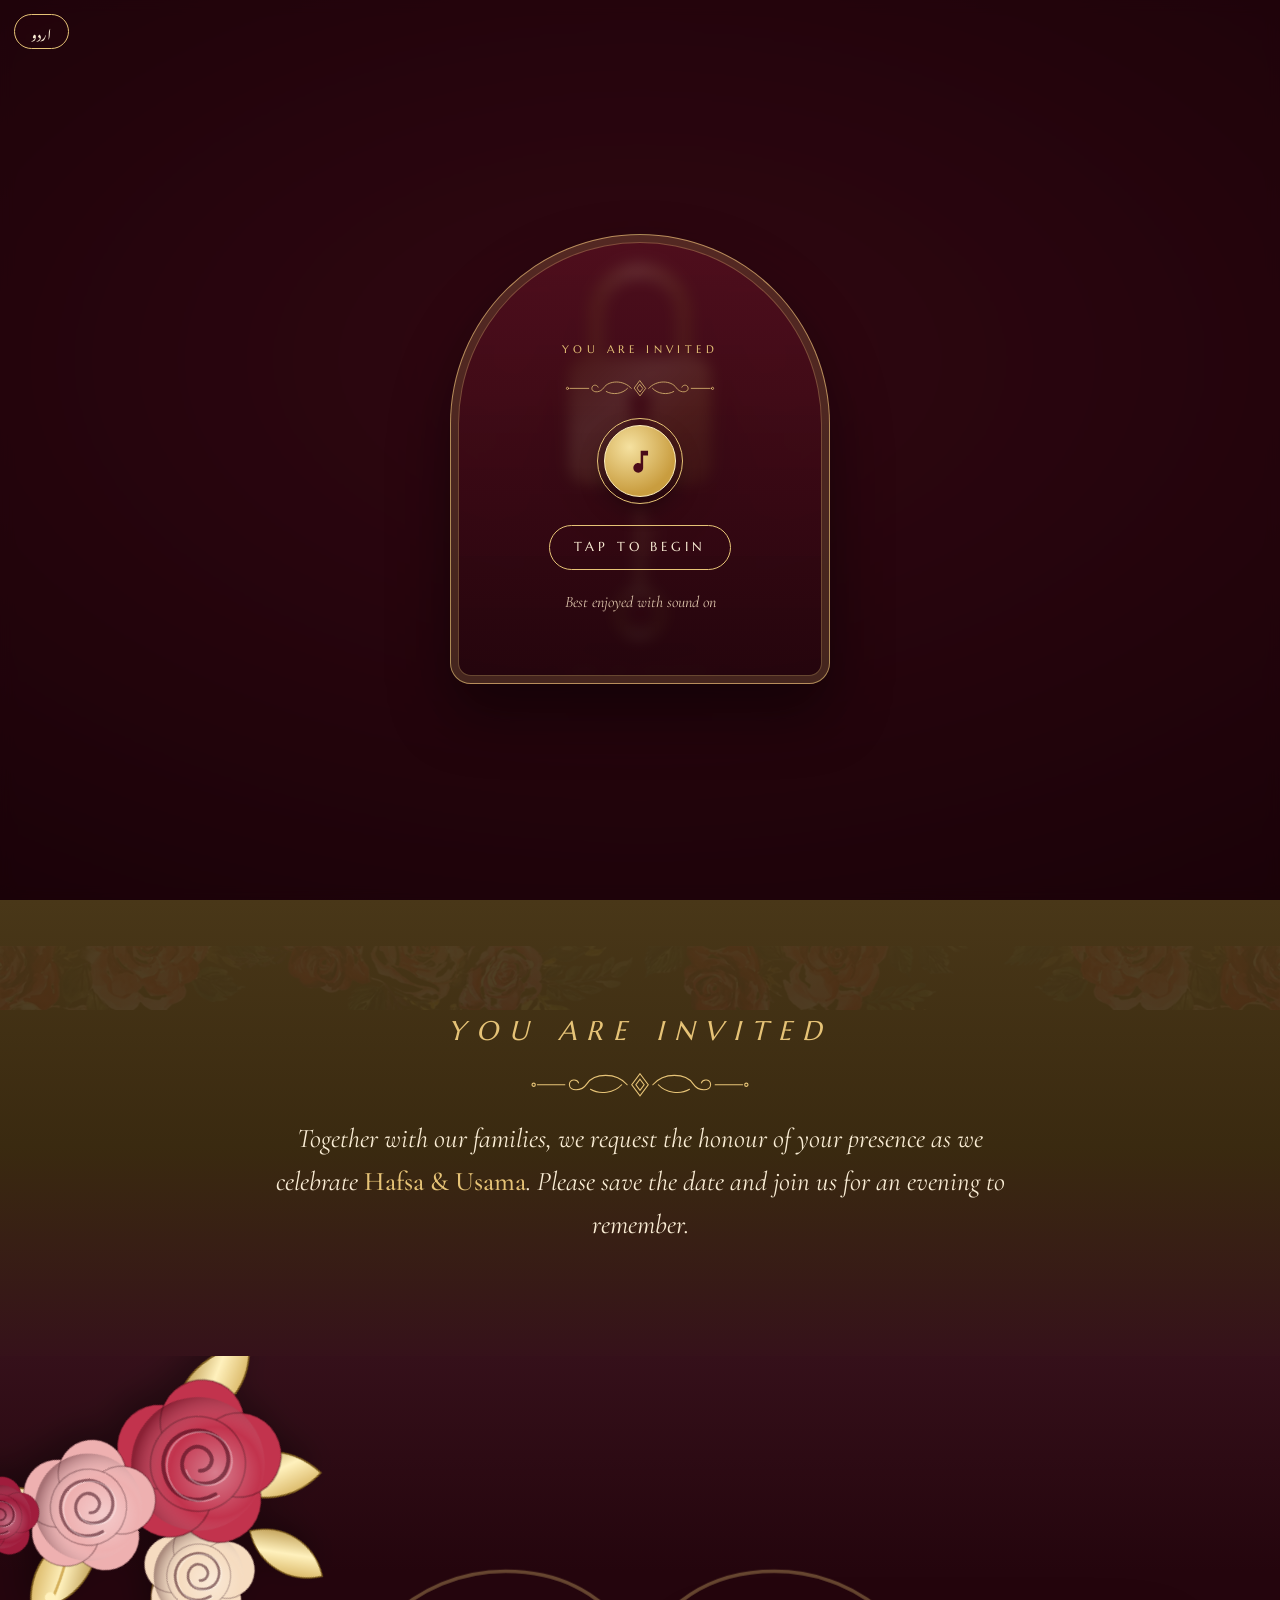
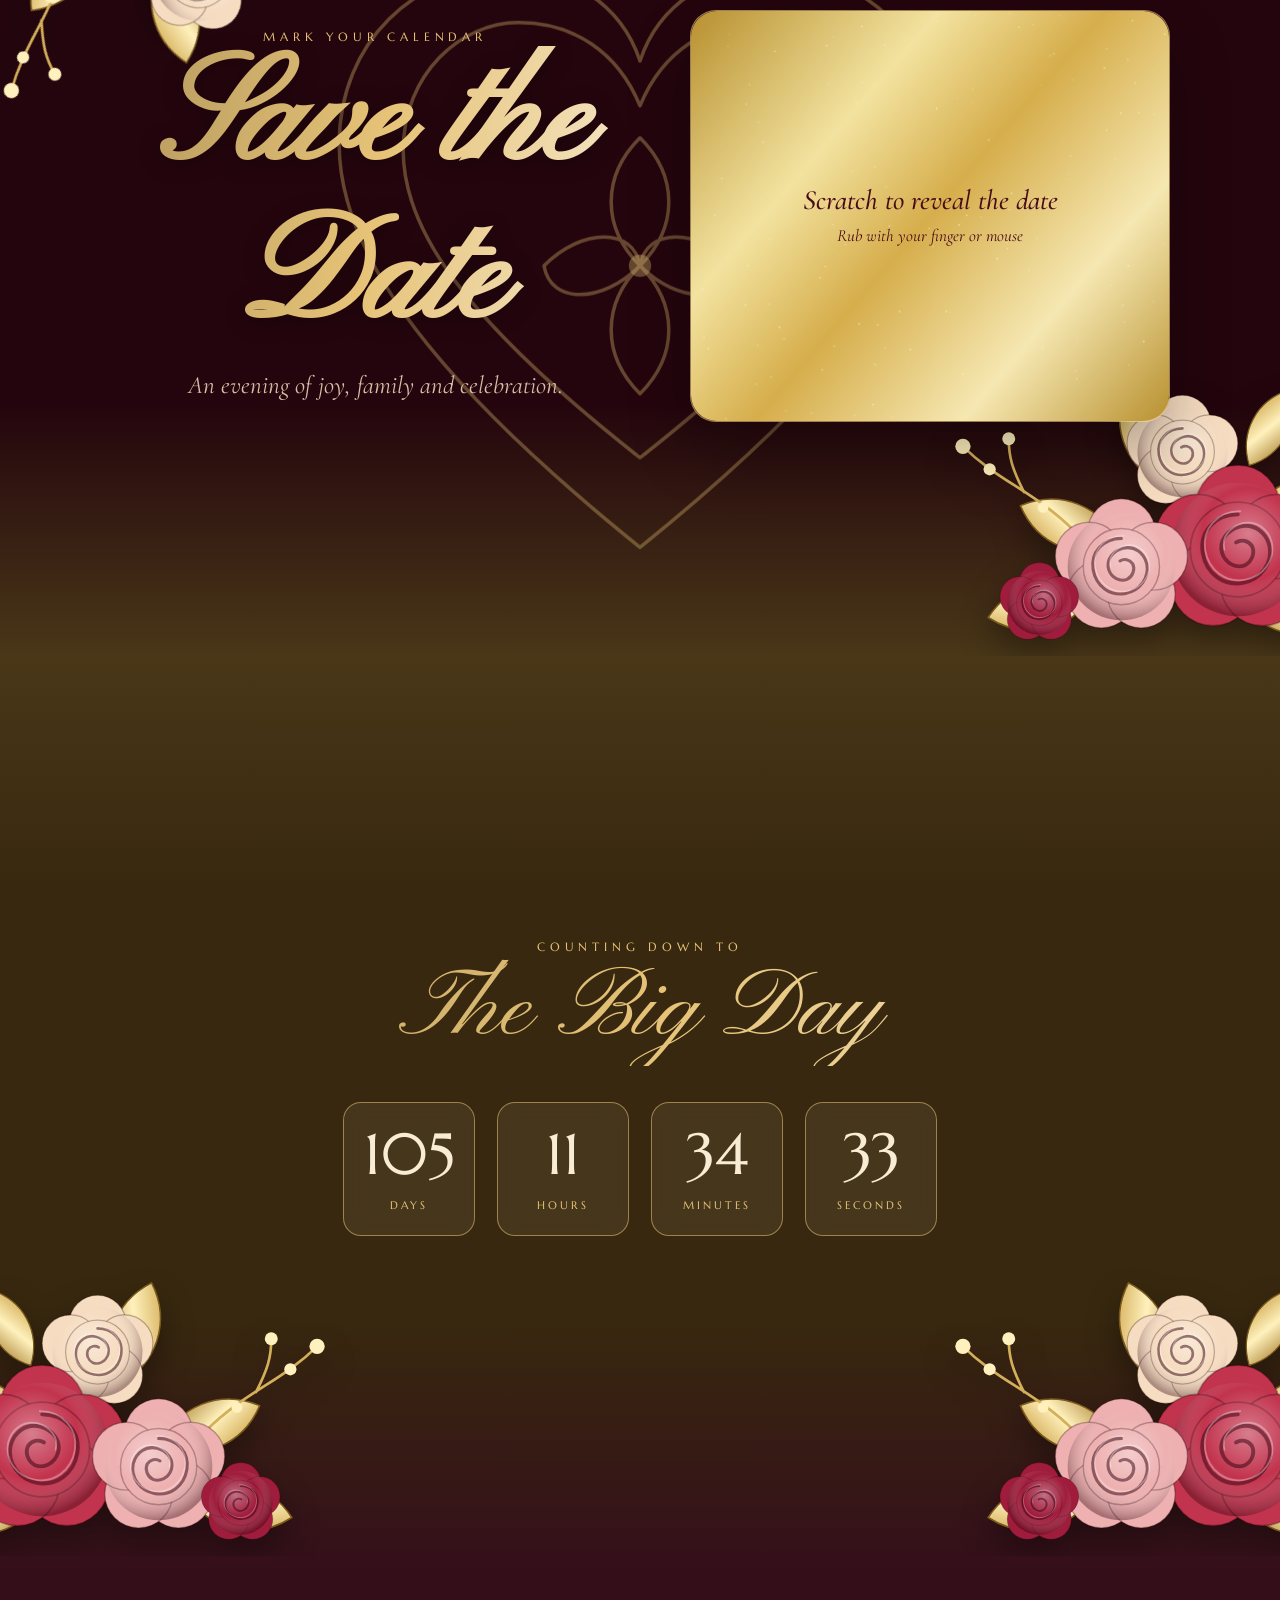
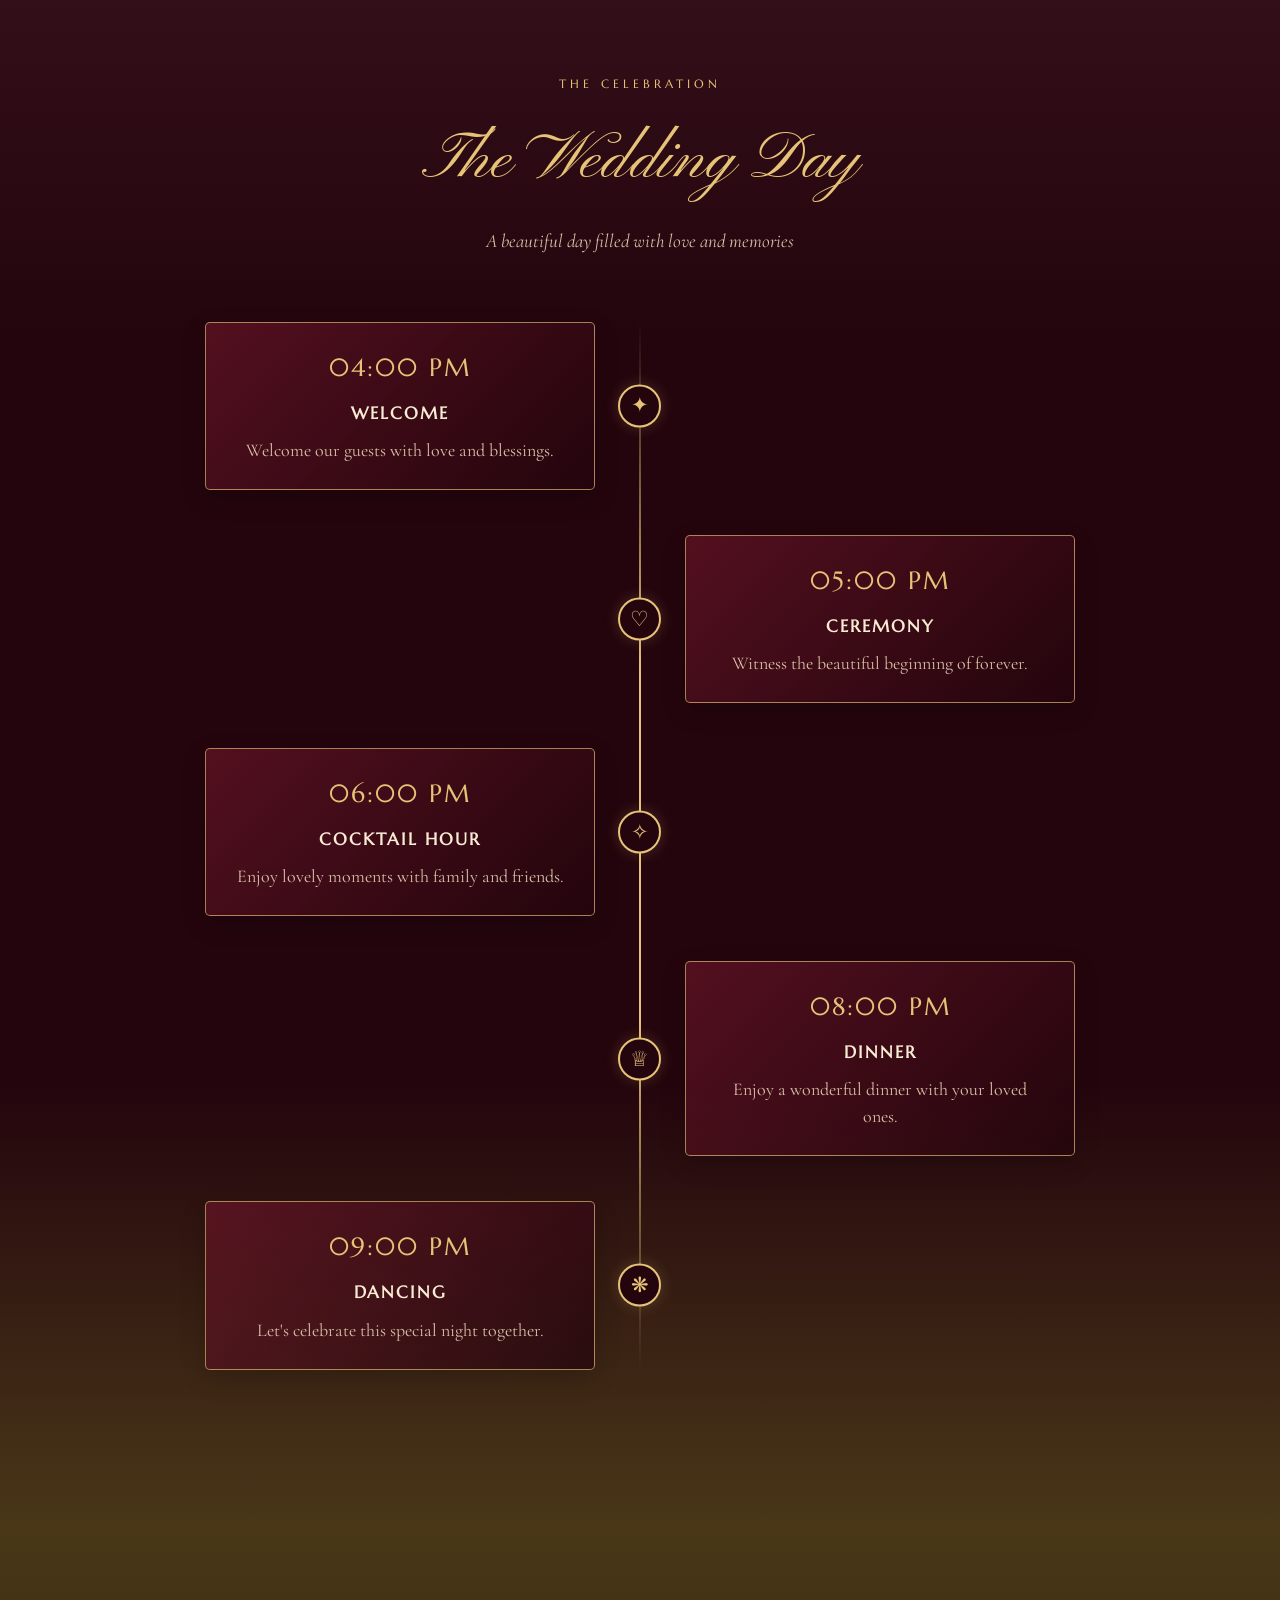
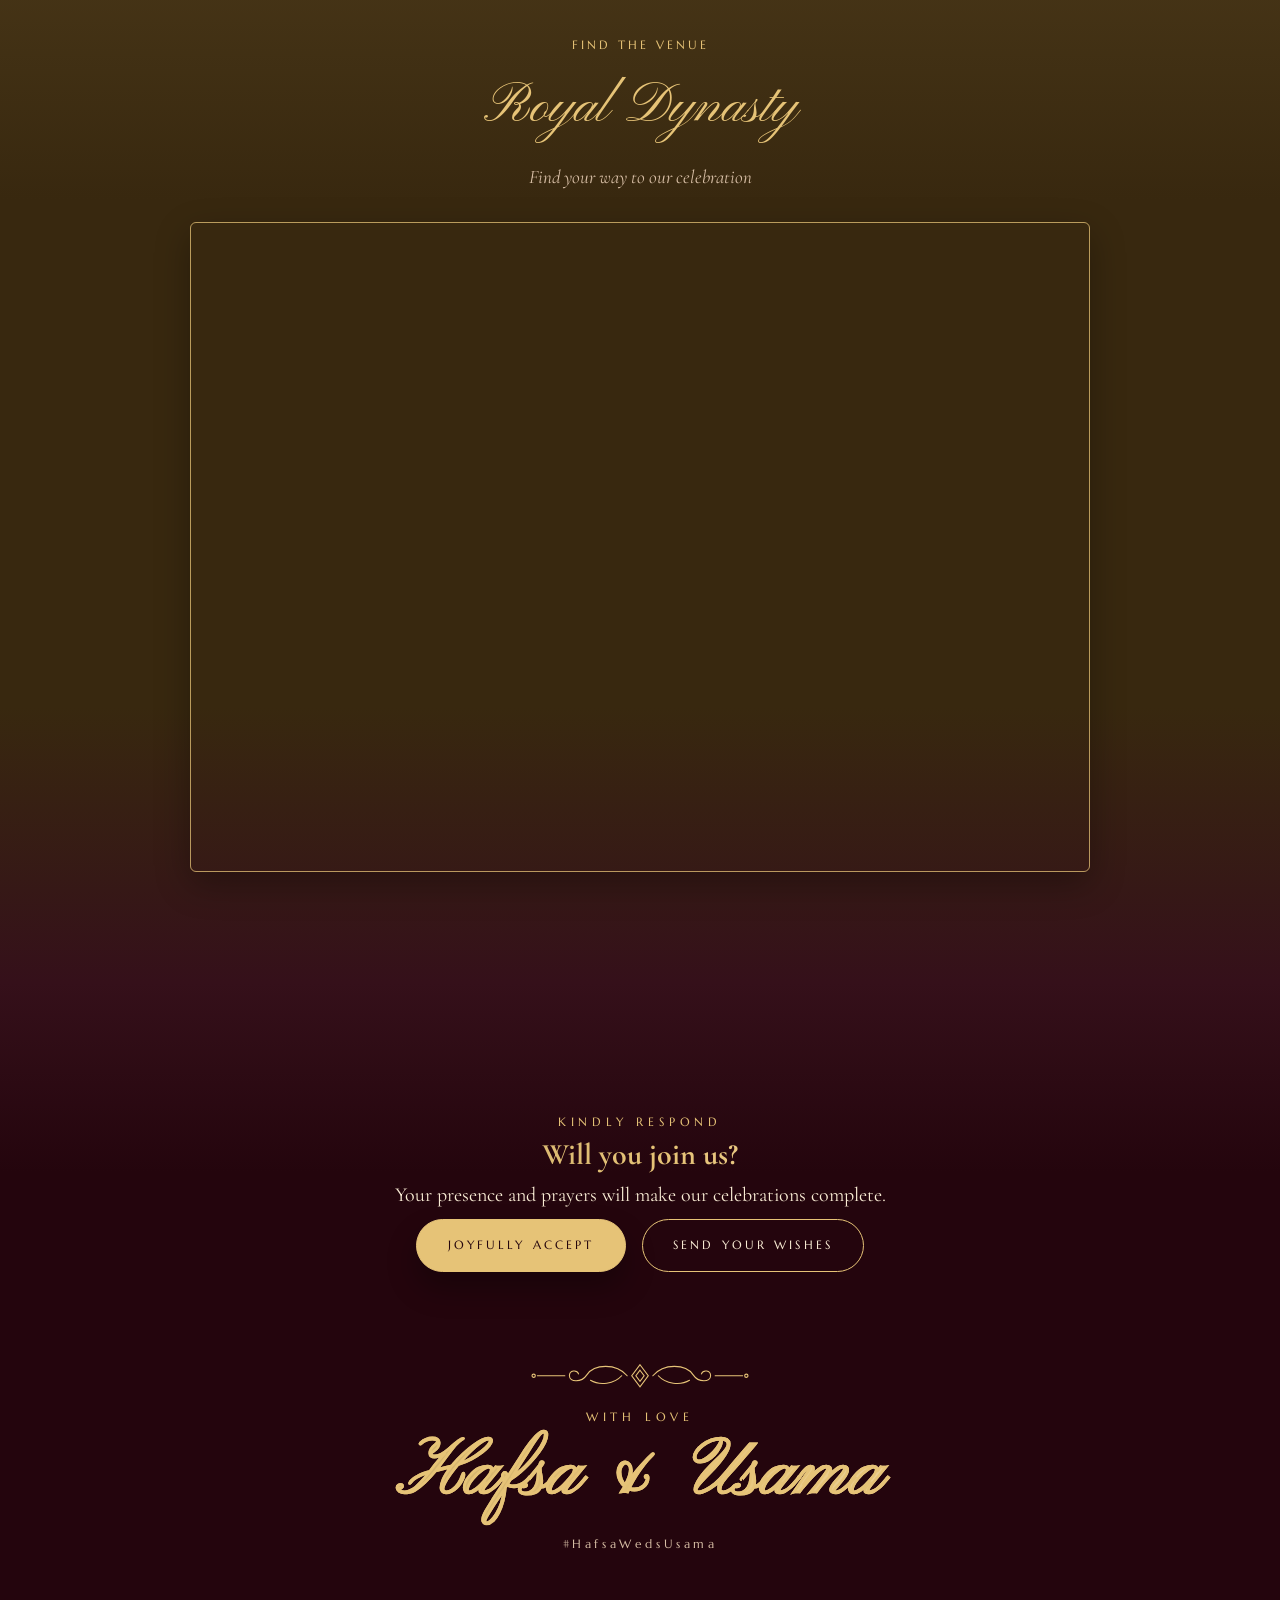
<file: new.html>
<!DOCTYPE html>
<html lang="en">
<head>
<meta charset="UTF-8">
<meta name="viewport" content="width=device-width, initial-scale=1, viewport-fit=cover">
<title>Hafsa &amp; Usama | Save the Date</title>
<meta name="description" content="Hafsa and Usama invite you. Save the date: Friday, 20 March 2027, 7:00 PM, Royal Dynasty Marquee.">
<meta property="og:title" content="Hafsa &amp; Usama | Save the Date">
<meta property="og:description" content="Friday 20 March 2027 · 7:00 PM · Royal Dynasty Marquee">
<meta property="og:type" content="website">
<meta name="theme-color" content="#24050d">
<link rel="preconnect" href="https://fonts.googleapis.com">
<link rel="preconnect" href="https://fonts.gstatic.com" crossorigin>
<link href="https://fonts.googleapis.com/css2?family=Cormorant+Garamond:ital,wght@0,400;0,500;0,600;1,400;1,500&family=Marcellus&family=Pinyon+Script&family=Noto+Nastaliq+Urdu:wght@400;600;700&display=swap" rel="stylesheet">
<link rel="stylesheet" href="mystyle.css">
</head>
<body class="locked">

<svg class="sprite" aria-hidden="true">
  <defs>
    <linearGradient id="goldG" x1="0" y1="0" x2="1" y2="1">
      <stop offset="0" stop-color="#a67c2a"/><stop offset=".5" stop-color="#fff1bd"/><stop offset="1" stop-color="#c99d3f"/>
    </linearGradient>
    <radialGradient id="roseShade" cx=".42" cy=".38" r=".62">
      <stop offset="0" stop-color="#fff" stop-opacity=".36"/><stop offset=".55" stop-color="#fff" stop-opacity="0"/><stop offset="1" stop-color="#28000a" stop-opacity=".36"/>
    </radialGradient>
  </defs>
  <symbol id="rose" viewBox="0 0 100 100">
    <g fill="currentColor" stroke="#28000a" stroke-opacity=".3" stroke-width="1">
      <circle cx="50" cy="26" r="24"/><circle cx="72.8" cy="42.6" r="24"/><circle cx="64.1" cy="69.4" r="24"/><circle cx="35.9" cy="69.4" r="24"/><circle cx="27.2" cy="42.6" r="24"/>
      <circle cx="50" cy="50" r="27"/>
    </g>
    <circle cx="50" cy="50" r="38" fill="url(#roseShade)"/>
    <path d="M50 30 C63 30 72 40 70 52 C68 64 58 71 47 69 C37 67 30 58 32 48 C34 40 41 35 49 37 C56 39 61 45 59 52 C57 58 51 61 46 59 C42 57 40 52 42 48 C44 45 48 44 51 46" fill="none" stroke="#32000e" stroke-opacity=".5" stroke-width="2.2" stroke-linecap="round"/>
    <path d="M50 30 C63 30 72 40 70 52 C68 64 58 71 47 69 C37 67 30 58 32 48 C34 40 41 35 49 37 C56 39 61 45 59 52" fill="none" stroke="#fff" stroke-opacity=".32" stroke-width="1" stroke-linecap="round" transform="translate(-1.4 -1.8)"/>
  </symbol>
  <symbol id="orn" viewBox="0 0 240 30">
    <g id="orn-half">
      <path d="M106 15 C94 1 70 2 62 14 C56 23 43 22 43 15 C43 9 51 8 53 13"/>
      <path d="M100 15 C92 24 76 26 66 20"/><path d="M38 15 H8"/><circle class="dot" cx="4" cy="15" r="1.8"/>
    </g>
    <use href="#orn-half" transform="translate(240 0) scale(-1 1)"/>
    <path d="M120 3 l9 12 l-9 12 l-9 -12 Z"/><path class="dot" d="M120 9 l4.5 6 l-4.5 6 l-4.5 -6 Z"/>
  </symbol>
</svg>

<div class="sky"></div>
<canvas id="fx" aria-hidden="true"></canvas>

<!-- ================= Opening: padlock and key ================= -->
<div id="intro">
  <div class="gate-stage">
    <!-- <div class="gate-title">
      <p class="caps" data-ur="تاریخ محفوظ کر لیجیے">Save the date</p>
      <h2 class="foil" data-ur="حفصہ اور اسامہ">Hafsa &amp; Usama</h2>
    </div> -->
    <svg class="lock" viewBox="0 0 200 360" aria-hidden="true">
      <defs>
        <linearGradient id="lockG" x1="0" y1="0" x2="1" y2="1"><stop offset="0" stop-color="#8a6420"/><stop offset=".35" stop-color="#fff1bd"/><stop offset=".65" stop-color="#d1a649"/><stop offset="1" stop-color="#8a6420"/></linearGradient>
        <linearGradient id="shackleG" x1="0" y1="0" x2="1" y2="0"><stop offset="0" stop-color="#9c7425"/><stop offset=".45" stop-color="#fff1bd"/><stop offset="1" stop-color="#9c7425"/></linearGradient>
        <radialGradient id="glowG"><stop offset="0" stop-color="#fff6d0"/><stop offset="1" stop-color="#fff6d0" stop-opacity="0"/></radialGradient>
      </defs>
      <g class="shackle"><path d="M62 130 V82 a38 38 0 0 1 76 0 V130" fill="none" stroke="url(#shackleG)" stroke-width="14" stroke-linecap="round"/></g>
      <g class="key">
        <rect x="96" y="196" width="8" height="74" fill="url(#shackleG)"/>
        <rect x="104" y="214" width="12" height="6" fill="url(#shackleG)"/><rect x="104" y="228" width="8" height="6" fill="url(#shackleG)"/>
        <g class="bow"><circle cx="100" cy="288" r="19" fill="none" stroke="url(#shackleG)" stroke-width="9"/><circle cx="100" cy="288" r="5" fill="#a5132b"/></g>
      </g>
      <rect x="38" y="118" width="124" height="112" rx="16" fill="url(#lockG)" stroke="#7a5a1c" stroke-width="1.5"/>
      <rect x="48" y="128" width="104" height="92" rx="10" fill="none" stroke="#fff1bd" stroke-opacity=".5" stroke-width="1.2"/>
      <circle cx="100" cy="158" r="10" fill="#4a0b19"/><path d="M95 162 L92 190 H108 L105 162 Z" fill="#4a0b19"/>
      <path d="M92 226 h16 v4 h-16 Z" fill="#4a0b19"/>
      <circle class="glow" cx="100" cy="226" r="26" fill="url(#glowG)"/>
    </svg>
    <p class="gate-hint" data-ur="کھولنے کے لیے چھوئیں">Tap to unlock</p>
  </div>
  <button class="gate-btn" id="openBtn" aria-label="Unlock to view the invitation"></button>
</div>

<button class="lang" id="langBtn" type="button" aria-label="Switch language · زبان تبدیل کریں">اردو</button>

<button id="veil" aria-label="Tap to begin, with music">

<div></div>
  <span class="vcard">
    <span class="vcap" data-ur="آپ مدعو ہیں">You are invited</span>
    <!-- <span class="vname foil" data-ur="حفصہ اور اسامہ">Hafsa &amp; Usama</span> -->
    <svg class="orn" viewBox="0 0 240 30" aria-hidden="true"><use href="#orn"/></svg>
    <span class="note" aria-hidden="true"><svg viewBox="0 0 24 24" fill="currentColor" aria-hidden="true"><path d="M12 3v10.55c-.59-.34-1.27-.55-2-.55-2.21 0-4 1.79-4 4s1.79 4 4 4 4-1.79 4-4V7h4V3h-6z"/></svg></span>
    <b data-ur="شروع کرنے کے لیے چھوئیں">Tap to begin</b>
    <small data-ur="آواز کے ساتھ دیکھنے کا لطف دوبالا ہے">Best enjoyed with sound on</small>
  </span>


</button>

<main>
  <!-- ================= Hero ================= -->


  <section class="hero" id="top">
    <div class="wreath-wrap" id="wreathWrap">
      <svg class="wreath" id="wreath" viewBox="-545 -545 1090 1090" aria-hidden="true"></svg>
    </div>
    <div class="hero-text">
      <p class="caps up" style="--i:0" data-ur="تاریخ محفوظ کر لیجیے">Save the date</p>
      <h1>
        <span class="foil up" style="--i:1" data-ur="حفصہ">Hafsa</span>
        <span class="weds up" style="--i:2" data-ur="اور">&amp;</span>
        <span class="foil up" style="--i:3" data-ur="اسامہ">Usama</span>
      </h1>
      <!-- <p class="sub up" style="--i:4" data-ur="جمعہ · 20 مارچ 2027">Friday · 20 March 2027</p> -->
    </div>
    <!-- <span class="down up" style="--i:6" data-ur="نیچے دیکھیں">Scroll</span> -->
  </section>

  <section class="plan-invite-part">
    <div class="note reveal">
      <p class="caps" data-ur="آپ مدعو ہیں">You are invited</p>
      <svg class="orn" viewBox="0 0 240 30" aria-hidden="true"><use href="#orn"/></svg>
      <p data-ur="اپنے خاندانوں کے ساتھ، ہم آپ کو <b>حفصہ اور اسامہ</b> کی خوشیوں میں شرکت کی دعوت دیتے ہیں۔ براہِ کرم تاریخ محفوظ کر لیجیے اور ایک یادگار شام میں ہمارے ساتھ شامل ہوں۔">Together with our families, we request the honour of your presence as we celebrate <b>Hafsa &amp; Usama</b>. Please save the date and join us for an evening to remember.</p>
    </div>
  </section>

  <!-- ================= Save the date ================= -->
  <section class="chapter" id="date">
    <svg class="spray tl" data-spray viewBox="0 0 220 150" aria-hidden="true"></svg>
    <svg class="spray br" data-spray viewBox="0 0 220 150" aria-hidden="true"></svg>
    <svg class="ghost" data-speed=".12" viewBox="0 0 200 196" aria-hidden="true"><path d="M100 188 C28 130 6 92 6 62 C6 30 30 8 58 8 C78 8 94 18 100 36 C106 18 122 8 142 8 C170 8 194 30 194 62 C194 92 172 130 100 188 Z"/><path d="M100 160 C44 116 26 88 26 64 C26 40 44 24 62 24 C79 24 93 33 100 50 C107 33 121 24 138 24 C156 24 174 40 174 64 C174 88 156 116 100 160 Z"/><path d="M100 60 C112 72 112 88 100 100 C88 88 88 72 100 60 Z M100 100 C112 112 112 128 100 140 C88 128 88 112 100 100 Z M70 100 C82 88 98 88 100 100 C88 112 72 112 70 100 Z M130 100 C118 88 102 88 100 100 C112 112 128 112 130 100 Z"/><circle cx="100" cy="100" r="3.5"/></svg>
    <div class="grid">
      <div class="title reveal">
        <p class="caps" data-ur="اپنے کیلنڈر میں نشان لگائیں">Mark your calendar</p>
        <h2 class="word foil" data-ur="تاریخ محفوظ کیجیے">Save the Date</h2>
        <p class="tagline" data-ur="خوشیوں، اپنوں اور جشن سے بھری ایک شام۔">An evening of joy, family and celebration.</p>
      </div>
      <div class="card reveal d1" id="card">
        <p class="day foil">20</p>
        <p class="date" data-ur="جمعہ · مارچ 2027">Friday · March 2027</p>
        <dl>
          <div><dt data-ur="وقت">Time</dt><dd data-ur="شام 7:00 بجے">7:00 PM</dd></div>
          <div><dt data-ur="مقام">Venue</dt><dd data-ur="رائل ڈائنسٹی مارکی">Royal Dynasty Marquee</dd></div>
        </dl>
        <div class="links">
          <a class="btn" data-ur="نقشہ" target="_blank" rel="noopener" href="https://www.google.com/maps/search/?api=1&query=Royal+Dynasty+Marquee">Map</a>
          <a class="btn" data-ur="کیلنڈر میں محفوظ کریں" target="_blank" rel="noopener" href="https://calendar.google.com/calendar/render?action=TEMPLATE&text=Hafsa%20%26%20Usama&dates=20270320T140000Z/20270320T180000Z&location=Royal%20Dynasty%20Marquee">Add to calendar</a>
        </div>
        <canvas id="scratch" aria-label="Scratch to reveal the date"></canvas>
        <div class="scratch-hint"><b data-ur="کھرچ کر تاریخ دیکھیں">Scratch to reveal the date</b><small data-ur="اپنی انگلی یا ماؤس سے رگڑیں">Rub with your finger or mouse</small></div>
      </div>
    </div>
  </section>

  <!-- ================= Finale ================= -->
  <section class="finale" id="finale">
    <svg class="spray bl" data-spray viewBox="0 0 220 150" aria-hidden="true"></svg>
    <svg class="spray br" data-spray viewBox="0 0 220 150" aria-hidden="true"></svg>
    <div class="reveal">
      <p class="caps" data-ur="انتظار کی گھڑیاں">Counting down to</p>
      <h2 class="foil" data-ur="خوشیوں کا دن">The Big Day</h2>
      <div class="count">
        <div><b id="cd">0</b><span data-ur="دن">Days</span></div>
        <div><b id="ch">00</b><span data-ur="گھنٹے">Hours</span></div>
        <div><b id="cm">00</b><span data-ur="منٹ">Minutes</span></div>
        <div><b id="cs">00</b><span data-ur="سیکنڈ">Seconds</span></div>
      </div>
    </div>
  </section>


<!-- ................TimeLine................. -->

<section class="wedding-timeline">
    <div class="timeline-inner">
    <div class="timeline-heading">
        <span>THE CELEBRATION</span>
        <h2>The Wedding Day</h2>
        <p>A beautiful day filled with love and memories</p>
    </div>

    <div class="timeline">

        <div class="timeline-item">
            <div class="timeline-content">
                <span class="timeline-time">04:00 PM</span>
                <h3>WELCOME</h3>
                <p>Welcome our guests with love and blessings.</p>
            </div>
            <div class="timeline-marker">✦</div>
        </div>

        <div class="timeline-item">
            <div class="timeline-content">
                <span class="timeline-time">05:00 PM</span>
                <h3>CEREMONY</h3>
                <p>Witness the beautiful beginning of forever.</p>
            </div>
            <div class="timeline-marker">♡</div>
        </div>

        <div class="timeline-item">
            <div class="timeline-content">
                <span class="timeline-time">06:00 PM</span>
                <h3>COCKTAIL HOUR</h3>
                <p>Enjoy lovely moments with family and friends.</p>
            </div>
            <div class="timeline-marker">✧</div>
        </div>

        <div class="timeline-item">
            <div class="timeline-content">
                <span class="timeline-time">08:00 PM</span>
                <h3>DINNER</h3>
                <p>Enjoy a wonderful dinner with your loved ones.</p>
            </div>
            <div class="timeline-marker">♕</div>
        </div>

        <div class="timeline-item">
            <div class="timeline-content">
                <span class="timeline-time">09:00 PM</span>
                <h3>DANCING</h3>
                <p>Let's celebrate this special night together.</p>
            </div>
            <div class="timeline-marker">❋</div>
        </div>

    </div>
    </div>
</section>


    <!-- Venue Map Section -->
<section class="venue-map">
    <div class="venue-map-inner reveal">
    <div class="venue-map-heading">
        <p class="caps" data-ur="تقریب کا مقام">FIND THE VENUE</p>

        <h2 data-ur="رائل ڈائنسٹی">Royal Dynasty</h2>

        <p data-ur="ہماری خوشیوں کی تقریب تک پہنچنے کے لیے نقشہ دیکھیے">
            Find your way to our celebration
        </p>
    </div>

    <div class="venue-map-frame">
        <iframe
            src="https://www.google.com/maps/embed?pb=!1m18!1m12!1m3!1d3325.1840374722897!2d73.10271689999999!3d33.5485944!2m3!1f0!2f0!3f0!3m2!1i1024!2i768!4f13.1!3m3!1m2!1s0x38dfed90548593a5%3A0xdc09eba26ed60a4c!2sRoyal%20Dynasty!5e0!3m2!1sen!2s!4v1795459573896!5m2!1sen!2s"
            width="100%"
            height="100%"
            style="border:0;"
            allowfullscreen
            loading="lazy"
            referrerpolicy="strict-origin-when-cross-origin"
            title="Royal Dynasty Location">
        </iframe>
    </div>
    </div>
</section>









  <section class="rsvp-sign">
    <div class="rsvp reveal">
      <p class="caps" data-ur="براہِ کرم جواب دیجیے">Kindly respond</p>
      <h2 class="foil" data-ur="کیا آپ ہمارے ساتھ شامل ہوں گے؟">Will you join us?</h2>
      <p class="ask" data-ur="آپ کی موجودگی اور دعائیں ہماری خوشیوں کو مکمل کر دیں گی۔">Your presence and prayers will make our celebrations complete.</p>
      <div class="links">
        <a class="btn solid" id="rsvpYes" data-ur="خوشی سے قبول ہے" target="_blank" rel="noopener" href="#">Joyfully accept</a>
        <a class="btn" id="rsvpWish" data-ur="دعائیں بھیجیں" target="_blank" rel="noopener" href="#">Send your wishes</a>
      </div>
    </div>
    <div class="sign reveal">
      <svg class="orn" viewBox="0 0 240 30" aria-hidden="true"><use href="#orn"/></svg>
      <p class="caps" data-ur="محبتوں کے ساتھ">With love</p>
      <p class="names foil" data-ur="حفصہ اور اسامہ">Hafsa &amp; Usama</p>
      <p class="tag">#HafsaWedsUsama</p>
    </div>
  </section>
</main>











<button id="music" aria-label="Play or pause music"><svg viewBox="0 0 24 24" fill="currentColor" aria-hidden="true"><path d="M12 3v10.55c-.59-.34-1.27-.55-2-.55-2.21 0-4 1.79-4 4s1.79 4 4 4 4-1.79 4-4V7h4V3h-6z"/></svg></button>
<audio id="audio" src="./ishq-murshid.mp3" preload="auto" loop></audio>
<script>
(function () {
  var body = document.body;
  var intro = document.getElementById('intro');
  var q = location.search;
  var openBtn = document.getElementById('openBtn');
  var skip = /[?&]open/.test(q);
  var reduced = skip || window.matchMedia('(prefers-reduced-motion: reduce)').matches;

  if (skip) { document.documentElement.classList.add('skip'); body.classList.remove('locked'); }

  /* ----- English / Urdu: every translated element carries its Urdu text in data-ur.
     Add ?lang=ur to the address to open directly in Urdu; the choice is remembered on this device. ----- */
  var langBtn = document.getElementById('langBtn');
  var titles = { en: document.title, ur: 'حفصہ اور اسامہ | تاریخ محفوظ کیجیے' };
  function setLang(lang) {
    var ur = lang === 'ur', root = document.documentElement;
    root.lang = ur ? 'ur' : 'en';
    root.dir = ur ? 'rtl' : 'ltr';
    root.classList.toggle('ur', ur);
    document.querySelectorAll('[data-ur]').forEach(function (el) {
      if (el.dataset.en === undefined) el.dataset.en = el.innerHTML;
      el.innerHTML = ur ? el.dataset.ur : el.dataset.en;
    });
    document.title = titles[lang];
    langBtn.textContent = ur ? 'English' : 'اردو';
    try { localStorage.setItem('inviteLang', lang); } catch (e) {}
  }
  var startLang = (q.match(/[?&]lang=(ur|en)/) || [])[1];
  if (!startLang) { try { startLang = localStorage.getItem('inviteLang'); } catch (e) {} }
  if (startLang === 'ur') setLang('ur');
  langBtn.addEventListener('click', function () { setLang(document.documentElement.lang === 'ur' ? 'en' : 'ur'); });

  /* small repeatable random, so the flowers land in the same places every visit */
  var seed = 7;
  function rnd() { seed = (seed * 16807) % 2147483647; return seed / 2147483647; }

  /* ----- wreath of roses around the names ----- */
  // (function () {
  //   var svg = document.getElementById('wreath');
  //   var tints = ['#c2334d', '#eeb0b0', '#8f1733', '#f6dcc0', '#d98a96', '#b02a4a'];
  //   var html = '', i, a, R, x, y;
  //   for (i = 0; i < 46; i++) {
  //     a = i * (360 / 46) + rnd() * 4;
  //     R = 432 + (rnd() - 0.5) * 100;
  //     x = Math.cos(a * Math.PI / 180) * R; y = Math.sin(a * Math.PI / 180) * R;
  //     html += '<g transform="translate(' + x.toFixed(1) + ' ' + y.toFixed(1) + ') rotate(' + (a + 90 + (i % 2 ? 48 : -48) + rnd() * 20).toFixed(0) + ') scale(' + (1 + rnd() * 0.8).toFixed(2) + ')">' +
  //       '<path class="l" style="--n:' + i + '" d="M0 0 C22 -22 58 -22 80 0 C58 22 22 22 0 0 Z" fill="' + (i % 4 === 0 ? '#f5e1a0' : 'url(#goldG)') + '" stroke="#7a5a1c" stroke-width=".7"/></g>';
  //   }
  //   for (i = 0; i < 30; i++) {
  //     a = rnd() * 360; R = 372 + rnd() * 130;
  //     html += '<circle class="l" style="--n:' + (i + 10) + '" cx="' + (Math.cos(a) * R).toFixed(1) + '" cy="' + (Math.sin(a) * R).toFixed(1) + '" r="' + (5 + rnd() * 6).toFixed(1) + '" fill="#fff1bd"/>';
  //   }
  //   for (i = 0; i < 26; i++) {
  //     a = i * (360 / 26) + (rnd() - 0.5) * 6;
  //     R = 432 + (rnd() - 0.5) * 50;
  //     var s = (i % 3 === 0 ? 158 : 112) + rnd() * 34;
  //     x = Math.cos(a * Math.PI / 180) * R; y = Math.sin(a * Math.PI / 180) * R;
  //     html += '<g transform="translate(' + x.toFixed(1) + ' ' + y.toFixed(1) + ') rotate(' + (rnd() * 360).toFixed(0) + ')"><g class="r" style="--n:' + i + '">' +
  //       '<use href="#rose" x="' + (-s / 2).toFixed(1) + '" y="' + (-s / 2).toFixed(1) + '" width="' + s.toFixed(1) + '" height="' + s.toFixed(1) + '" style="color:' + tints[i % tints.length] + '"/></g></g>';
  //   }
  //   svg.innerHTML = html;
  // })();

  /* ----- corner sprays of roses ----- */
  var c = { roses: ['#f6dcc0', '#c2334d', '#eeb0b0', '#a01c3c'], leaf: 'url(#goldG)', edge: '#7a5a1c', bud: '#fff1bd', stem: '#d4af5a' };
  document.querySelectorAll('[data-spray]').forEach(function (svg) {
    var leaf = 'M0 0 C16 -16 40 -16 56 0 C40 16 16 16 0 0 Z';
    var spots = ['126 92) rotate(-22', '104 60) rotate(-72', '60 84) rotate(-152', '140 118) rotate(12', '64 118) rotate(164', '58 50) rotate(-118) scale(.8'];
    var h = '<g fill="' + c.leaf + '" stroke="' + c.edge + '" stroke-width=".8">';
    spots.forEach(function (t) { h += '<path d="' + leaf + '" transform="translate(' + t + ')"/>'; });
    h += '</g><path d="M150 84 C170 64 190 58 208 40 M176 64 C182 52 184 46 184 36" fill="none" stroke="' + c.stem + '" stroke-width="1.4" stroke-linecap="round"/>';
    h += '<g fill="' + c.bud + '"><circle cx="208" cy="40" r="4"/><circle cx="194" cy="52" r="3.2"/><circle cx="184" cy="36" r="3.4"/><circle cx="166" cy="72" r="2.8"/></g>';
    h += '<use href="#rose" x="62" y="12" width="62" height="62" style="color:' + c.roses[0] + '"/>';
    h += '<use href="#rose" x="18" y="48" width="92" height="92" style="color:' + c.roses[1] + '"/>';
    h += '<use href="#rose" x="88" y="66" width="74" height="74" style="color:' + c.roses[2] + '"/>';
    h += '<use href="#rose" x="146" y="100" width="44" height="44" style="color:' + c.roses[3] + '"/>';
    svg.innerHTML = h;
  });

  /* ----- music: a short instrumental phrase (music-intro.mp3) repeats behind the doors; opening the doors
     starts the song itself at 1:25, and it returns to 1:25 each time it ends. ----- */



/* ----- Wedding Background Music ----- */

var audio = document.getElementById('audio');
var musicBtn = document.getElementById('music');
var veil = document.getElementById('veil');

audio.volume = 0.7;

function startMusic() {
    audio.play()
        .then(function () {
            musicBtn.classList.add('playing', 'ready');
            console.log('Music is playing successfully!');
        })
        .catch(function (error) {
            console.error('Music playback failed:', error);
            alert('Music could not play: ' + error.message);
        });
}

// Music button
musicBtn.addEventListener('click', function () {
    if (audio.paused) {
        startMusic();
    } else {
        audio.pause();
    }
});

audio.addEventListener('play', function () {
    musicBtn.classList.add('playing', 'ready');
});

audio.addEventListener('pause', function () {
    musicBtn.classList.remove('playing');
});

audio.addEventListener('error', function () {
    console.error('Audio file error:', audio.error);
    alert('MP3 file could not be loaded. Please check its location and filename.');
});



// Tap to begin screen
veil.addEventListener('click', startMusic);

// Music play/pause button
musicBtn.addEventListener('click', function () {
    if (audio.paused) {
        startMusic();
    } else {
        audio.pause();
    }
});

audio.addEventListener('play', function () {
    musicBtn.classList.add('playing', 'ready');
});

audio.addEventListener('pause', function () {
    musicBtn.classList.remove('playing');
});

audio.addEventListener('error', function () {
    console.error('MP3 file could not be loaded. Check the file path.');
});




  /* ----- opening: the key slides in and turns, the padlock springs open, then the page appears ----- */
 
/* ----- Opening: Padlock and Invitation Card ----- */

var arrived = false;

function arrive() {
    if (arrived) return;

    arrived = true;

    // Hide padlock screen
    intro.classList.add('done');

    // Unlock the website
    body.classList.add('opened');
    body.classList.remove('locked');

    // Hide intro completely
    setTimeout(function () {
        intro.style.display = 'none';
    }, 1400);

    // Show invitation veil
    veil.style.display = 'flex';
    veil.classList.add('show');
}

// First button: Unlock padlock + play music
openBtn.addEventListener('click', function (e) {

    e.preventDefault();

    if (intro.classList.contains('open')) return;

    startMusic();

    intro.classList.add('open');

    setTimeout(arrive, 2900);
});

// Second button: Open invitation card + play music
veil.addEventListener('click', function (e) {

    e.preventDefault();

    startMusic();

    // Hide invitation card
    veil.classList.add('opened');

    // Remove card after animation
    setTimeout(function () {
        veil.style.display = 'none';
    }, 1000);

});


  /* ----- sections fade the sprays in as they come into view ----- */
  if ('IntersectionObserver' in window) {
    var seenIO = new IntersectionObserver(function (entries) {
      entries.forEach(function (e) { if (e.isIntersecting) e.target.classList.add('seen'); });
    }, { rootMargin: '-45% 0px -45% 0px' });
    document.querySelectorAll('.chapter, .finale').forEach(function (s) { seenIO.observe(s); });
  } else {
    document.querySelectorAll('.chapter, .finale').forEach(function (s) { s.classList.add('seen'); });
  }

  /* ----- scroll reveal ----- */
  var reveals = document.querySelectorAll('.reveal');
  if ('IntersectionObserver' in window && !skip) {
    var io = new IntersectionObserver(function (entries) {
      entries.forEach(function (e) { if (e.isIntersecting) { e.target.classList.add('in'); io.unobserve(e.target); } });
    }, { threshold: 0.14 });
    reveals.forEach(function (n) { io.observe(n); });
  } else {
    reveals.forEach(function (n) { n.classList.add('in'); });
  }

  /* ----- depth: giant numeral drifts, the wreath and card lean toward the pointer ----- */
  var ghosts = document.querySelectorAll('.ghost');
  var wreathWrap = document.getElementById('wreathWrap');
  if (!reduced) {
    window.addEventListener('scroll', function () {
      ghosts.forEach(function (g) {
        var r = g.parentNode.getBoundingClientRect();
        if (r.bottom < 0 || r.top > window.innerHeight) return;
        g.style.transform = 'translateY(' + ((r.top + r.height / 2 - window.innerHeight / 2) * -g.dataset.speed).toFixed(1) + 'px)';
      });
    }, { passive: true });
    window.addEventListener('pointermove', function (e) {
      var x = e.clientX / window.innerWidth - 0.5, y = e.clientY / window.innerHeight - 0.5;
      wreathWrap.style.setProperty('--wx', (-y * 10) + 'deg');
      wreathWrap.style.setProperty('--wy', (x * 12) + 'deg');
    }, { passive: true });
    if (window.matchMedia('(hover: hover)').matches) {
      document.querySelectorAll('.tilt').forEach(function (card) {
        card.addEventListener('pointermove', function (e) {
          var r = card.getBoundingClientRect();
          var px = (e.clientX - r.left) / r.width - 0.5, py = (e.clientY - r.top) / r.height - 0.5;
          card.style.transform = 'perspective(900px) rotateY(' + (px * 10) + 'deg) rotateX(' + (-py * 8) + 'deg) translateY(-6px)';
        });
        card.addEventListener('pointerleave', function () { card.style.transform = ''; });
      });
    }
  }

  /* ----- scratch-off foil: rub the card to reveal the date ----- */
  (function () {
    var cv = document.getElementById('scratch'), card = document.getElementById('card');
    var g = cv.getContext('2d'), w = 0, h = 0, done = false, drawing = false, last = null, moves = 0;
    function paint() {
      var dpr = Math.min(window.devicePixelRatio || 1, 2);
      w = Math.round(card.offsetWidth * dpr); h = Math.round(card.offsetHeight * dpr);
      cv.width = w; cv.height = h;
      var f = g.createLinearGradient(0, 0, w, h);
      f.addColorStop(0, '#b8902f'); f.addColorStop(.3, '#f3e3a0'); f.addColorStop(.5, '#d6ae4c'); f.addColorStop(.75, '#f6e8b2'); f.addColorStop(1, '#b8902f');
      g.globalCompositeOperation = 'source-over';
      g.fillStyle = f; g.fillRect(0, 0, w, h);
      for (var i = 0; i < 120; i++) {
        g.fillStyle = 'rgba(255,250,220,' + (0.15 + Math.random() * 0.5).toFixed(2) + ')';
        g.fillRect(Math.random() * w, Math.random() * h, 1.5 * dpr, 1.5 * dpr);
      }
    }
    function pos(e) { var r = cv.getBoundingClientRect(); return { x: (e.clientX - r.left) * w / r.width, y: (e.clientY - r.top) * h / r.height }; }
    function scrub(a, b) {
      g.globalCompositeOperation = 'destination-out';
      g.lineCap = 'round'; g.lineJoin = 'round'; g.lineWidth = w * 0.1;
      g.beginPath(); g.moveTo(a.x, a.y); g.lineTo(b.x, b.y); g.stroke();
    }
    function cleared() {
      var d = g.getImageData(0, 0, w, h).data, n = 0, tot = 0;
      for (var i = 3; i < d.length; i += 64) { tot++; if (d[i] < 128) n++; }
      return n / tot > 0.55;
    }
    function reveal() {
      if (done) return;
      done = true; cv.classList.add('cleared'); card.classList.add('revealed');
      var r = card.getBoundingClientRect();
      burst(r.left + r.width / 2, r.top + r.height * 0.4, 90, '#f3d98b');
      heartBurst(r.left + r.width / 2, r.top + r.height * 0.35, '#ff9db0');
    }
    cv.addEventListener('pointerdown', function (e) {
      if (done) return;
      drawing = true; last = pos(e); card.classList.add('touched');
      try { cv.setPointerCapture(e.pointerId); } catch (x) {}
      scrub(last, { x: last.x + .1, y: last.y });
      e.preventDefault();
    });
    cv.addEventListener('pointermove', function (e) {
      if (!drawing || done) return;
      var p = pos(e); scrub(last, p); last = p;
      if (++moves % 8 === 0 && cleared()) reveal();
    });
    function stop() { if (!drawing) return; drawing = false; if (!done && cleared()) reveal(); }
    cv.addEventListener('pointerup', stop); cv.addEventListener('pointercancel', stop);
    paint();
    function repaint() { if (!done && !card.classList.contains('touched')) paint(); }
    window.addEventListener('load', repaint);
    if ('ResizeObserver' in window) new ResizeObserver(repaint).observe(card); else window.addEventListener('resize', repaint);
  })();

  /* ----- RSVP: buttons open WhatsApp with a ready message. Put the host's number (country code, digits only,
     e.g. '923001234567') in RSVP_PHONE; left empty, the guest picks the contact themselves. ----- */
  var RSVP_PHONE = '';
  function wa(text) { return 'https://wa.me/' + RSVP_PHONE + '?text=' + encodeURIComponent(text); }
  document.getElementById('rsvpYes').href = wa('Assalam o Alaikum! We joyfully accept your invitation to the wedding of Hafsa & Usama on 20 March 2027. See you there!');
  document.getElementById('rsvpWish').href = wa('Assalam o Alaikum! Sending our love and prayers to Hafsa & Usama. May Allah bless you both with a lifetime of happiness!');

  /* ----- countdown (Pakistan time, 7:00 PM) ----- */
  var target = new Date('2027-03-20T19:00:00+05:00').getTime();
  function $(id) { return document.getElementById(id); }
  function tick() {
    var s = Math.floor(Math.max(0, target - Date.now()) / 1000);
    $('cd').textContent = Math.floor(s / 86400);
    $('ch').textContent = String(Math.floor(s % 86400 / 3600)).padStart(2, '0');
    $('cm').textContent = String(Math.floor(s % 3600 / 60)).padStart(2, '0');
    $('cs').textContent = String(s % 60).padStart(2, '0');
  }
  tick();
  setInterval(tick, 1000);



//  .............................Timeline>>.......................




















  /* ----- petals, gold dust, and fireworks at the end ----- */
  var canvas = document.getElementById('fx');
  var ctx = canvas.getContext('2d');
  var W = window.innerWidth, H = window.innerHeight;
  var petals = [], sparks = [];
  var lite = window.matchMedia('(hover: none), (max-width: 820px)').matches;
  var petalColors = [[196, 38, 72], [236, 160, 170], [246, 214, 196]], dust = '#f3d98b';
  var fireColors = ['#f3d98b', '#fff6d0', '#ff9db0', '#ffd27a'];

  function resize() {
    var dpr = Math.min(window.devicePixelRatio || 1, lite ? 1.5 : 2);
    W = window.innerWidth; H = window.innerHeight;
    canvas.width = W * dpr; canvas.height = H * dpr;
    ctx.setTransform(dpr, 0, 0, dpr, 0, 0);
  }
  function newPetal(fromTop) {
    return { x: Math.random() * W, y: fromTop ? -20 - Math.random() * H * 0.3 : Math.random() * H, size: 7 + Math.random() * 10, vy: 0.5 + Math.random() * 1.1, vx: -0.3 + Math.random() * 0.6,
      rot: Math.random() * 6.28, vr: -0.02 + Math.random() * 0.04, flip: Math.random() * 6.28, vf: 0.02 + Math.random() * 0.03, sway: Math.random() * 6.28, c: petalColors[Math.floor(Math.random() * petalColors.length)], alpha: 0.55 + Math.random() * 0.4 };
  }
  function newDust() { return { x: Math.random() * W, y: Math.random() * H, size: 1.2 + Math.random() * 3, phase: Math.random() * 6.28, speed: 0.02 + Math.random() * 0.04, vx: 0, vy: -0.05 - Math.random() * 0.2, life: Infinity }; }
  function room() { var n = 0; for (var k = 0; k < sparks.length; k++) if (sparks[k].life !== Infinity) n++; return n < 260; }
  function burst(x, y, n, color) {
    if (reduced || !room()) return;
    if (lite) n = Math.round(n * 0.4);
    for (var i = 0; i < n; i++) {
      var a = Math.random() * 6.28, v = 1 + Math.random() * 7;
      sparks.push({ x: x, y: y, size: 1.6 + Math.random() * 3.6, vx: Math.cos(a) * v, vy: Math.sin(a) * v - 1, life: 80 + Math.random() * 70, color: color });
    }
  }
  function heartBurst(x, y, color) {
    if (reduced || !room()) return;
    var hn = lite ? 36 : 70;
    for (var i = 0; i < hn; i++) {
      var t = i / hn * 6.2832, k = 0.2 + Math.random() * 0.03;
      sparks.push({ x: x, y: y, size: 1.8 + Math.random() * 2, vx: 16 * Math.pow(Math.sin(t), 3) * k, vy: -(13 * Math.cos(t) - 5 * Math.cos(2 * t) - 2 * Math.cos(3 * t) - Math.cos(4 * t)) * k, life: 95 + Math.random() * 30, color: color });
    }
  }
  function drawPetal(p) {
    ctx.save();
    ctx.translate(p.x, p.y); ctx.rotate(p.rot); ctx.scale(1, Math.cos(p.flip) * 0.7 + 0.3);
    var g = ctx.createLinearGradient(0, -p.size, 0, p.size);
    g.addColorStop(0, 'rgba(255,240,225,' + p.alpha + ')');
    g.addColorStop(1, 'rgba(' + p.c[0] + ',' + p.c[1] + ',' + p.c[2] + ',' + p.alpha + ')');
    ctx.beginPath();
    ctx.moveTo(0, -p.size);
    ctx.bezierCurveTo(p.size * 0.95, -p.size * 0.6, p.size * 0.7, p.size * 0.75, 0, p.size);
    ctx.bezierCurveTo(-p.size * 0.7, p.size * 0.75, -p.size * 0.95, -p.size * 0.6, 0, -p.size);
    ctx.fillStyle = g; ctx.fill();
    ctx.restore();
  }
  function drawSpark(s, alpha, color) {
    var r = s.size;
    ctx.save();
    ctx.translate(s.x, s.y); ctx.globalAlpha = alpha;
    ctx.fillStyle = color;
    ctx.beginPath();
    ctx.moveTo(0, -r * 2.2); ctx.quadraticCurveTo(0, 0, r * 2.2, 0); ctx.quadraticCurveTo(0, 0, 0, r * 2.2); ctx.quadraticCurveTo(0, 0, -r * 2.2, 0); ctx.quadraticCurveTo(0, 0, 0, -r * 2.2);
    ctx.fill();
    ctx.restore();
  }
  var lastT = 0, live = 0;
  function frame(now) {
    var dt = lastT ? Math.min(3, (now - lastT) / 16.67) : 1; lastT = now;
    ctx.clearRect(0, 0, W, H);
    var i, p, s;
    for (i = 0; i < petals.length; i++) {
      p = petals[i];
      p.sway += 0.015 * dt; p.x += (p.vx + Math.sin(p.sway) * 0.6) * dt; p.y += p.vy * dt; p.rot += p.vr * dt; p.flip += p.vf * dt;
      if (p.y > H + 30 || p.x < -40 || p.x > W + 40) petals[i] = newPetal(true);
      drawPetal(p);
    }
    for (i = sparks.length - 1; i >= 0; i--) {
      s = sparks[i];
      s.x += s.vx * dt; s.y += s.vy * dt;
      if (s.life !== Infinity) {
        var dmp = Math.pow(0.965, dt);
        s.vx *= dmp; s.vy = s.vy * dmp + 0.03 * dt; s.life -= dt;
        if (s.life <= 0) { sparks.splice(i, 1); continue; }
        drawSpark(s, Math.min(1, s.life / 50), s.color || dust);
      } else {
        s.phase += s.speed * dt;
        if (s.y < -10) { s.y = H + 10; s.x = Math.random() * W; }
        drawSpark(s, 0.12 + 0.78 * Math.abs(Math.sin(s.phase)), dust);
      }
    }
    requestAnimationFrame(frame);
  }
  if (!reduced) {
    resize();
    window.addEventListener('resize', resize);
    var small = W < 700;
    for (var i = 0; i < (small ? 12 : 30); i++) petals.push(newPetal(false));
    for (var j = 0; j < (small ? 16 : 54); j++) sparks.push(newDust());
    requestAnimationFrame(frame);

    var fireworks = false;
    if ('IntersectionObserver' in window) {
      new IntersectionObserver(function (entries) { fireworks = entries[0].isIntersecting; }, { threshold: 0.3 }).observe(document.querySelector('.sign'));
    }
    setInterval(function () {
      if (!fireworks || document.hidden) return;
      var fx = W * (0.14 + Math.random() * 0.72), fy = H * (0.14 + Math.random() * 0.4), fc = fireColors[Math.floor(Math.random() * fireColors.length)];
      if (Math.random() < 0.45) heartBurst(fx, fy, fc); else burst(fx, fy, 46, fc);
    }, 2200);
  }
})();
</script>
</body>
</html>
</file>
<file: style.css>
:root { --bg: #24050d; --bg2: #6d1629; --ink: #f9ecd4; --soft: #d8bfa6; --accent: #e6c377; --accent2: #f0a3ae; }






  * { box-sizing: border-box; margin: 0; padding: 0; }
  html { scroll-behavior: smooth; }
  body { font-family: 'Cormorant Garamond', Georgia, serif; font-size: 20px; line-height: 1.6; color: var(--ink); background: var(--bg); overflow-x: hidden; -webkit-font-smoothing: antialiased; }
  body.locked { overflow: hidden; height: 100vh; }

  .sky { position: fixed; inset: 0; z-index: 0; pointer-events: none; background: radial-gradient(ellipse 120% 90% at 50% 30%, var(--bg2) 0%, var(--bg) 78%); }
  .sky::after { content: ""; position: absolute; inset: 0; opacity: .3; mix-blend-mode: multiply;
    background: url("data:image/svg+xml,%3Csvg xmlns='http://www.w3.org/2000/svg' width='280' height='280'%3E%3Cfilter id='n'%3E%3CfeTurbulence type='fractalNoise' baseFrequency='.9' numOctaves='2' stitchTiles='stitch'/%3E%3CfeColorMatrix values='0 0 0 0 0 0 0 0 0 0 0 0 0 0 0 0 0 0 .5 0'/%3E%3C/filter%3E%3Crect width='280' height='280' filter='url(%23n)'/%3E%3C/svg%3E"); }
  #fx { position: fixed; inset: 0; width: 100%; height: 100%; z-index: 3; pointer-events: none; }
  main { position: relative; z-index: 2; }
  .sprite { position: absolute; width: 0; height: 0; overflow: hidden; }

  .caps { font-family: 'Marcellus', serif; font-size: 12px; letter-spacing: .4em; text-transform: uppercase; color: var(--accent); }
  .foil { background: linear-gradient(100deg, color-mix(in srgb, var(--accent) 78%, #000) 0%, var(--accent) 24%, color-mix(in srgb, var(--accent) 35%, #fff) 48%, var(--accent) 70%, color-mix(in srgb, var(--accent) 78%, #000) 100%); background-size: 220% auto; -webkit-background-clip: text; background-clip: text; color: transparent; animation: shimmer 6s linear infinite; }
  @keyframes shimmer { to { background-position: -220% center; } }
  .orn { display: block; width: min(220px, 56vw); height: auto; margin: 18px auto; fill: none; stroke: var(--accent); stroke-width: 1.2; stroke-linecap: round; }
  .orn .dot { fill: var(--accent); stroke: none; }

  /* ================= Opening: a golden padlock that a key unlocks ================= */
  #intro { position: fixed; inset: 0; z-index: 100; overflow: hidden; color: #f9ecd4; cursor: pointer; background: radial-gradient(ellipse 110% 90% at 50% 40%, #6d1629 0%, #24050d 80%); -webkit-tap-highlight-color: transparent; transition: opacity 1.1s ease, visibility 0s linear 1.1s; }
  #intro.done { opacity: 0; visibility: hidden; pointer-events: none; }
  .gate-btn { position: absolute; inset: 0; z-index: 10; width: 100%; height: 100%; border: none; background: none; cursor: pointer; -webkit-tap-highlight-color: transparent; }
  .gate-btn:focus-visible { outline: 2px dashed #f5e1a0; outline-offset: -14px; }
  .gate-stage { position: absolute; inset: 0; display: flex; flex-direction: column; align-items: center; justify-content: center; gap: clamp(10px, 3vh, 30px); padding: 16px 16px max(16px, env(safe-area-inset-bottom)); transition: transform 1s cubic-bezier(.5, 0, .2, 1) 2s, opacity .8s ease 2.2s; }
  .gate-title { text-align: center; transition: opacity .5s ease; }
  .gate-title h2 { font-family: 'Pinyon Script', cursive; font-weight: 400; font-size: clamp(34px, min(10vw, 8vh), 64px); line-height: 1.25; padding: 0 8px; }
  .gate-hint { text-align: center; font-family: 'Marcellus', serif; font-size: 12px; letter-spacing: .3em; text-transform: uppercase; color: #f5e1a0; animation: breathe 2.4s ease-in-out infinite; transition: opacity .5s ease; }
  .lock { display: block; width: min(52vw, 28vh, 230px); height: auto; overflow: visible; filter: drop-shadow(0 24px 30px rgba(0, 0, 0, .55)); animation: floaty 4s ease-in-out infinite; }
  @keyframes floaty { 50% { translate: 0 -8px; } }
  .lock .key { transform: translateY(54px); transition: transform .8s cubic-bezier(.3, .8, .3, 1); }
  .lock .bow { transform-box: fill-box; transform-origin: center; transition: transform .35s ease .85s; }
  .lock .shackle { transform-origin: 62px 120px; transition: transform .7s cubic-bezier(.3, 1.5, .5, 1) 1.25s; }
  .lock .glow { opacity: 0; transform-box: fill-box; transform-origin: center; }
  #intro.open .lock { animation: none; }
  #intro.open .lock .key { transform: translateY(0); }
  #intro.open .lock .bow { transform: scaleX(.18); }
  #intro.open .lock .shackle { transform: translateY(-20px) rotate(-32deg); }
  #intro.open .lock .glow { animation: flash .8s ease-out 1.15s; }
  @keyframes flash { 0% { opacity: .95; transform: scale(.3); } 100% { opacity: 0; transform: scale(2.6); } }
  #intro.open .gate-hint, #intro.open .gate-title { opacity: 0; animation: none; }
  #intro.open .gate-stage { transform: scale(1.5); opacity: 0; }
  @keyframes breathe { 50% { opacity: .4; } }
  #intro.open .gate-hint, #intro.open .gate-title { opacity: 0; animation: none; }

  /* a first touch is needed before any browser will play sound, so the doors wait behind a soft veil */
  #veil { position: fixed; inset: 0; z-index: 110; display: flex; flex-direction: column; align-items: center; justify-content: center; gap: 18px; border: none; cursor: pointer; color: #f9ecd4; font: inherit; text-align: center;
    background: rgba(23, 2, 8, .7); -webkit-backdrop-filter: blur(7px); backdrop-filter: blur(7px); transition: opacity 1s ease, visibility 0s linear 1s; -webkit-tap-highlight-color: transparent; }
  #veil.gone { opacity: 0; visibility: hidden; pointer-events: none; }
  #veil .note { position: relative; width: 92px; height: 92px; border-radius: 50%; border: 1px solid #e6c377; display: flex; align-items: center; justify-content: center; font-size: 34px; color: #f5e1a0; background: rgba(230, 195, 119, .1); }
  #veil .note::after { content: ""; position: absolute; inset: -8px; border-radius: 50%; border: 1px solid #e6c377; animation: halo 2.2s ease-out infinite; }
  #veil b { font-family: 'Marcellus', serif; font-weight: 400; font-size: clamp(15px, 4vw, 19px); letter-spacing: .36em; text-transform: uppercase; }
  #veil small { font-style: italic; font-size: 18px; color: #dcc3aa; }
  @keyframes halo { from { transform: scale(1); opacity: .9; } to { transform: scale(1.7); opacity: 0; } }
  /* tap-to-begin card */
  #veil .vcard { position: relative; display: flex; flex-direction: column; align-items: center; gap: 20px; width: min(86vw, 380px); padding: 80px 24px 34px; border: 1px solid color-mix(in srgb, #e6c377 70%, transparent); border-radius: 200px 200px 22px 22px; background: linear-gradient(180deg, rgba(109, 22, 41, .55), rgba(36, 5, 13, .75)); box-shadow: 0 30px 60px rgba(0, 0, 0, .45), inset 0 0 0 7px rgba(36, 5, 13, .5), inset 0 0 0 8px rgba(230, 195, 119, .35);     height: 450px;}
  #veil .vcap { font-family: 'Marcellus', serif; font-size: 11px; letter-spacing: .4em; text-transform: uppercase; color: #e6c377; margin-top: 26px; }
  #veil .vname { font-family: 'Pinyon Script', cursive; font-size: clamp(40px, 11vw, 54px); line-height: 1.2; padding: 0 8px; -webkit-text-stroke: .03em #e6c377; paint-order: stroke fill; }
  #veil .orn { margin: 0 auto 4px; width: 150px; }
  #veil .note { flex: none; width: 72px; height: 72px; padding: 0; line-height: 0; margin-top: 4px; background: radial-gradient(circle at 35% 30%, #f5e1a0, #c99d3f 70%); color: #4a0b19; border-color: #fff1bd; box-shadow: 0 10px 24px rgba(0, 0, 0, .4); }
  #veil b { margin-top: 8px; padding: 11px 24px; border: 1px solid #e6c377; border-radius: 60px; font-size: 13px; letter-spacing: .3em; }
  #veil small { font-size: 16px; }
  html.ur #veil .vcap { font-family: inherit; font-size: 14px; text-transform: none; }
  html.ur #veil .vname { font-family: inherit; font-weight: 700; font-size: clamp(28px, 8vw, 38px); line-height: 1.5; -webkit-text-stroke: .016em #e6c377; }
  html.ur #veil b { font-size: 15px; padding: 4px 24px; }
  .skip #veil { display: none; }
  #music { position: fixed; left: 16px; bottom: 16px; z-index: 50; width: 48px; height: 48px; border-radius: 50%; border: 1px solid var(--accent); background: color-mix(in srgb, var(--bg) 80%, transparent); color: var(--accent); font-size: 18px; cursor: pointer; display: none; }
  #music.ready { display: flex; align-items: center; justify-content: center; padding: 0; }
  #music svg { width: 46%; height: 46%; display: block; }
  #veil .note svg { width: 42%; height: 42%; display: block; margin-left: 2px; }
  #music.playing { animation: turn 6s linear infinite; }

  /* ================= Hero: names inside a wreath of roses ================= */
  section { position: relative; padding: 110px 22px; text-align: center; }
  .hero { --w: min(96vw, 82vh); min-height: 100vh; min-height: 100svh; display: flex; align-items: center; justify-content: center; overflow: hidden; padding: 60px 16px; perspective: 1200px; background:url(hero-bottom-bar.png) }
  .wreath-wrap { position: absolute; left: 50%; top: 50%; width: var(--w); aspect-ratio: 1; translate: -50% -50%; transform: rotateX(var(--wx, 0deg)) rotateY(var(--wy, 0deg)); transition: transform .4s ease-out; pointer-events: none; }
  .wreath { width: 100%; height: 100%; overflow: visible; filter: drop-shadow(0 18px 22px rgba(0, 0, 0, .45)); animation: turn 240s linear infinite; }
  @keyframes turn { to { transform: rotate(360deg); } }
  .wreath .r, .wreath .l { scale: 0; transition: scale 1.2s cubic-bezier(.2, 1.5, .4, 1); transition-delay: calc(.45s + var(--n) * 55ms); }
  .wreath .l { transition-delay: calc(.1s + var(--n) * 30ms); }
  body.opened .wreath .r, body.opened .wreath .l { scale: 1; }
  .hero-text { position: relative; z-index: 2; transform: translateZ(60px); max-width: calc(var(--w) * .54); }
  .hero .caps { font-size: max(9px, calc(var(--w) * .0135)); letter-spacing: .3em; }
  .hero h1 { font-family: 'Pinyon Script', cursive; font-weight: 2; font-size: calc(var(--w) * .14); line-height: 1.08; margin: 8px 0; white-space: nowrap; filter: drop-shadow(0 3px 8px rgba(0, 0, 0, .5)); }
  .hero h1 span { display: block; padding: 0 6px; margin: 0 -40px; }
  .hero h1 .weds { font-family: 'Marcellus', serif; font-size: clamp(14px, 3.4vw, 20px); letter-spacing: .3em; color: var(--accent2); -webkit-text-fill-color: currentColor; margin: 8px 0; }
  .hero .sub { font-style: italic; color: var(--soft); font-size: max(15px, calc(var(--w) * .026)); }
  .hero .up { opacity: 0; transform: translateY(30px); }
  body.opened .hero .up { animation: up 1.3s cubic-bezier(.2, .7, .2, 1) forwards; animation-delay: calc(.9s + var(--i) * .25s); }
  @keyframes up { to { opacity: 1; transform: none; } }
  .down { position: absolute; left: 50%; bottom: 14px; translate: -50% 0; z-index: 3; font-family: 'Marcellus', serif; font-size: 10px; letter-spacing: .4em; text-transform: uppercase; color: var(--soft); }
  .down::after { content: ""; display: block; width: 1px; height: 26px; margin: 10px auto 0; background: linear-gradient(var(--accent), transparent); animation: drip 2.2s ease-in-out infinite; transform-origin: top; }
  @keyframes drip { 0% { transform: scaleY(0); } 60% { transform: scaleY(1); opacity: 1; } 100% { transform: scaleY(1); opacity: 0; } }
section.plan-invite-part {background: url(background-plan-invite-part.png);background-size: contain; background-repeat: no-repeat;}

  /* ================= Invitation note ================= */
  .note { max-width: 760px; margin: 0 auto; }
  .note p { font-size: clamp(21px, 4.8vw, 27px); font-style: italic; }
  .note p b { font-style: normal; font-weight: 500; color: var(--accent); }

  /* ================= Save the date chapter ================= */
  .chapter { min-height: 100vh; min-height: 100svh; display: flex; align-items: center; justify-content: center; overflow: hidden; padding: 130px 22px 110px; }
  .chapter .grid { position: relative; z-index: 2; width: 100%; max-width: 1060px; display: grid; grid-template-columns: 1.05fr .95fr; gap: 50px; align-items: center; }
  .ghost { position: absolute; z-index: 0; left: 50%; top: 50%; translate: -50% -50%; font-family: 'Marcellus', serif; font-size: min(78vw, 720px); line-height: .8; color: transparent; -webkit-text-stroke: 1.5px color-mix(in srgb, var(--accent) 34%, transparent); pointer-events: none; user-select: none; will-change: transform; }
  svg.ghost { width: min(78vw, 640px); height: auto; overflow: visible; fill: none; stroke: color-mix(in srgb, var(--accent) 34%, transparent); stroke-width: 1.1; stroke-linejoin: round; font-size: 0; }
  svg.ghost circle { fill: color-mix(in srgb, var(--accent) 34%, transparent); stroke: none; }
  .title .word { font-family: 'Pinyon Script', cursive; font-size: clamp(70px, 17vw, 150px); line-height: 1.05; padding: 0 12px; filter: drop-shadow(0 4px 10px rgba(0, 0, 0, .28)); }
  .title .tagline { font-style: italic; font-size: clamp(20px, 4.6vw, 25px); color: var(--soft); max-width: 420px; margin: 4px auto 0; }
  .crown { width: 74px; height: auto; display: block; margin: 0 auto -6px; filter: drop-shadow(0 4px 8px rgba(0, 0, 0, .4)); }

  .card { position: relative; padding: 38px 30px 34px; border-radius: 26px; text-align: center;
    background: color-mix(in srgb, var(--ink) 8%, transparent); border: 1px solid color-mix(in srgb, var(--accent) 60%, transparent);
    -webkit-backdrop-filter: blur(12px); backdrop-filter: blur(12px); box-shadow: 0 30px 60px rgba(0, 0, 0, .28); transition: transform .25s ease-out; transform-style: preserve-3d; }
  .card::before, .card::after { content: ""; position: absolute; width: 34px; height: 34px; border: 1.5px solid var(--accent); }
  .card::before { left: 12px; top: 12px; border-right: none; border-bottom: none; border-radius: 14px 0 0 0; }
  .card::after { right: 12px; bottom: 12px; border-left: none; border-top: none; border-radius: 0 0 14px 0; }
  .card .day { font-family: 'Marcellus', serif; font-size: clamp(84px, 20vw, 120px); line-height: 1; }
  .card .date { font-family: 'Marcellus', serif; font-size: 13px; letter-spacing: .34em; text-transform: uppercase; }
  .card dl { display: grid; gap: 14px; margin: 26px 0 8px; }
  .card dt { font-family: 'Marcellus', serif; font-size: 10px; letter-spacing: .36em; text-transform: uppercase; color: var(--accent); }
  .card dd { font-size: 23px; line-height: 1.3; }
  .links { display: flex; flex-wrap: wrap; justify-content: center; gap: 10px; margin-top: 22px; }
  .btn { display: inline-block; padding: 12px 22px; border: 1px solid var(--accent); border-radius: 60px; font-family: 'Marcellus', serif; font-size: 11px; letter-spacing: .26em; text-transform: uppercase; text-decoration: none; color: var(--ink); transition: background .3s, color .3s, transform .3s; }
  .btn:hover, .btn:focus-visible { background: var(--accent); color: var(--bg); transform: translateY(-2px); }
  .btn.solid { padding: 18px 38px; font-size: 12px; background: var(--accent); color: var(--bg); box-shadow: 0 16px 30px rgba(0, 0, 0, .3); }
  .btn.solid:hover, .btn.solid:focus-visible { background: var(--ink); border-color: var(--ink); }

  /* scratch-off foil over the date card */
  #scratch { position: absolute; inset: 0; width: 100%; height: 100%; border-radius: inherit; touch-action: none; cursor: crosshair; transition: opacity 1.1s ease; z-index: 2; }
  #scratch.cleared { opacity: 0; pointer-events: none; }
  .scratch-hint { position: absolute; left: 0; right: 0; top: 50%; translate: 0 -50%; text-align: center; pointer-events: none; color: #4a0b19; z-index: 3; transition: opacity .4s ease; }
  .scratch-hint b { display: block; font-weight: 500; font-style: italic; font-size: clamp(22px, 5.4vw, 28px); line-height: 1.3; }
  .scratch-hint small { font-style: italic; font-size: 17px; }
  .card.touched .scratch-hint, .card.revealed .scratch-hint { opacity: 0; }
  html.ur .scratch-hint b { font-size: 19px; line-height: 1.6; }
  html.ur .scratch-hint small { font-size: 14px; }

  /* roses in the corners */
  .spray { position: absolute; z-index: 1; width: min(62vw, 420px); height: auto; overflow: visible; pointer-events: none; filter: drop-shadow(0 14px 16px rgba(0, 0, 0, .35)); opacity: 0; scale: .7; transition: opacity 1.4s ease, scale 1.6s cubic-bezier(.2, 1.3, .4, 1); }
  .chapter.seen .spray, .finale.seen .spray { opacity: 1; scale: 1; }
  .spray.tl { left: -70px; top: 40px; transform: rotate(150deg); }
  .spray.tr { right: -70px; top: 40px; transform: scaleX(-1) rotate(150deg); }
  .spray.bl { left: -80px; bottom: 0; }
  .spray.br { right: -80px; bottom: 0; transform: scaleX(-1); }

  /* ================= Finale ================= */
  .finale { overflow: hidden; padding: 130px 22px 110px; }
  .finale h2 { font-family: 'Pinyon Script', cursive; font-weight: 400; font-size: clamp(50px, 12vw, 96px); line-height: 1.15; padding: 0 10px; }
  .count { display: flex; justify-content: center; gap: clamp(8px, 3vw, 22px); margin: 36px 0 60px; }
  .count div { width: clamp(72px, 20vw, 132px); padding: 20px 4px 16px; border-radius: 18px; border: 1px solid color-mix(in srgb, var(--accent) 55%, transparent); background: color-mix(in srgb, var(--ink) 7%, transparent); -webkit-backdrop-filter: blur(10px); backdrop-filter: blur(10px); }
  .count b { display: block; font-family: 'Marcellus', serif; font-weight: 400; font-size: clamp(30px, 8vw, 58px); line-height: 1.1; font-variant-numeric: tabular-nums; }
  .count span { font-family: 'Marcellus', serif; font-size: clamp(8px, 2.2vw, 11px); letter-spacing: .26em; text-transform: uppercase; color: var(--accent); }
  .finale .ask { max-width: 480px; margin: 12px auto 30px; font-style: italic; color: var(--soft); }
  .rsvp { margin-top: 20px; }
  .rsvp .links { gap: 16px; margin-top: 8px; align-items: stretch; }
  .rsvp .btn, .rsvp .btn.solid { display: inline-flex; align-items: center; justify-content: center; min-width: 210px; padding: 18px 30px; font-size: 12px; line-height: 1.2; }
  .rsvp .btn.solid { border: 1px solid var(--accent); }
  .sign { margin-top: 90px; }
  .sign .names { font-family: 'Pinyon Script', cursive; font-size: clamp(46px, 11vw, 80px); line-height: 1.2; padding: 0 10px; }
  .sign .tag { margin-top: 12px; font-family: 'Marcellus', serif; font-size: 12px; letter-spacing: .3em; color: var(--soft); }

  /* the script face has only one weight, so names are thickened with an outline in their own gold */
  .hero h1 .foil, .gate-title h2, .sign .names { -webkit-text-stroke: .034em var(--accent); paint-order: stroke fill; }

  .reveal { opacity: 0; transform: translateY(46px); transition: opacity 1.2s ease, transform 1.2s cubic-bezier(.2, .7, .2, 1); }
  .reveal.in { opacity: 1; transform: none; }
  .reveal.d1 { transition-delay: .18s; }

  @media (max-width: 820px) {
    .chapter .grid { grid-template-columns: 1fr; gap: 36px; }
    .chapter { padding: 150px 18px 90px; }
    .card { max-width: 420px; margin: 0 auto; width: 100%; }
    .spray { width: 56vw; }
    .spray.tl, .spray.bl { left: -60px; }
    .spray.tr, .spray.br { right: -60px; }
  }
  /* touch devices get flat versions of the heavy effects so the door film and scrolling stay smooth */
  @media (hover: none), (max-width: 820px) {
    #veil { -webkit-backdrop-filter: none; backdrop-filter: none; background: rgba(23, 2, 8, .84); }
    .wreath, .hero h1, .title .word, .crown, .spray { filter: none; }
    .wreath { animation: none; }
    .card, .count div { -webkit-backdrop-filter: none; backdrop-filter: none; background: color-mix(in srgb, var(--ink) 12%, var(--bg)); }
    .sky::after { mix-blend-mode: normal; opacity: .1; }
    .ghost { will-change: auto; }
  }



  /* ================= Language toggle and Urdu typesetting ================= */
  .lang { cursor: pointer; font-family: 'Noto Nastaliq Urdu', 'Marcellus', serif; position: fixed; top: max(14px, env(safe-area-inset-top)); left: 14px; z-index: 120; padding: 4px 16px; border: 1px solid var(--accent); border-radius: 40px; font-size: 14px; line-height: 1.8; color: #f9ecd4; background: rgba(36, 5, 13, .75); -webkit-backdrop-filter: blur(6px); backdrop-filter: blur(6px); }
  .lang:hover, .lang:focus-visible { background: var(--accent); color: var(--bg); }
  html.ur .lang { font-family: 'Marcellus', serif; }
  html.ur .hero h1 .foil, html.ur .gate-title h2, html.ur .sign .names { -webkit-text-stroke: .016em var(--accent); }
  /* Nastaliq needs tall lines and must never be letter-spaced */
  html.ur * { letter-spacing: 0 !important; }
  html.ur body * { font-style: normal !important; }
  html.ur body { font-family: 'Noto Nastaliq Urdu', 'Jameel Noori Nastaleeq', 'Urdu Typesetting', serif; font-size: 17px; line-height: 1.85; }
  html.ur .caps, html.ur .card dt, html.ur .btn, html.ur .count span, html.ur .gate-hint, html.ur #veil b, html.ur #veil small, html.ur .down, html.ur .card .date, html.ur .hero h1 .weds { font-family: inherit; text-transform: none; }
  html.ur .caps { font-size: 16px; }
  html.ur .foil { padding: .1em .15em .25em; }
  html.ur .card .day.foil, html.ur .count b { padding: 0; }
  html.ur .gate-title h2, html.ur .hero h1, html.ur .title .word, html.ur .finale h2, html.ur .sign .names { font-family: inherit; font-weight: 700; }
  html.ur .gate-title h2 { font-size: clamp(26px, 7vw, 44px); line-height: 1.5; }
  html.ur .gate-hint, html.ur #veil b { font-size: 16px; }
  html.ur #veil small { font-size: 14px; }
  html.ur .hero h1 { font-size: calc(var(--w) * .074); line-height: 1.75; }
  html.ur .hero h1 span { margin: 0; }
  html.ur .hero h1 { line-height: 1.2; }
  html.ur .hero h1 span { line-height: 1.35; }
  html.ur .hero h1 .foil { padding: .05em .15em .15em; }
  html.ur .hero h1 .weds { line-height: 1; }
  html.ur .hero .caps, html.ur .hero .sub { line-height: 1.6; }
  html.ur .hero h1 .weds { font-size: max(14px, calc(var(--w) * .024)); font-weight: 400; margin: 0; }
  html.ur .hero .caps { font-size: max(12px, calc(var(--w) * .02)); }
  html.ur .hero .sub { font-size: max(13px, calc(var(--w) * .02)); }
  html.ur .down { font-size: 12px; }
  html.ur .note p { font-size: clamp(18px, 4.2vw, 22px); line-height: 2.05; }
  html.ur .title .word { font-size: clamp(38px, 8.5vw, 76px); line-height: 2.1; padding: .1em .15em .3em; }
  html.ur .title .tagline { font-size: clamp(16px, 3.8vw, 19px); }
  html.ur .card { padding-top: 30px; }
  html.ur .card .date { font-size: 16px; }
  html.ur .card dl { gap: 6px; margin: 14px 0 6px; }
  html.ur .card dt { font-size: 13px; }
  html.ur .card dd { font-size: 19px; line-height: 1.7; }
  html.ur .btn { font-size: 14px; line-height: 1.7; padding: 8px 22px; }
  html.ur .finale h2 { font-size: clamp(34px, 8vw, 62px); line-height: 1.5; }
  html.ur .count { direction: ltr; }
  html.ur .count span { font-size: clamp(11px, 2.6vw, 14px); }
  html.ur .sign .names { font-size: clamp(30px, 7.4vw, 54px); line-height: 1.5; }
  html.ur .caps, html.ur .card .date, html.ur .gate-hint { line-height: 1.6; }
  html.ur .rsvp .ask, html.ur .finale .ask, html.ur .title .tagline { line-height: 1.85; }
  html.ur .rsvp .btn, html.ur .rsvp .btn.solid { line-height: 1.7; padding: 14px 28px; }
  html.ur .sign { margin-top: 70px; }
  html.ur .count { margin: 26px 0 44px; }
  html.ur .sign .tag { direction: ltr; font-family: 'Marcellus', serif; }

  /* ================= Small screens ================= */
  html { -webkit-text-size-adjust: 100%; }
  @media (max-width: 480px) {
    body { font-size: 18px; }
    section { padding: 30px 16px; }
    .caps { letter-spacing: .28em; }
    .chapter { padding: 110px 14px 80px; }
    .card { padding: 32px 20px 28px; border-radius: 22px; }
    .card dd { font-size: 21px; }
    .links .btn { padding: 12px 18px; }
    .btn.solid { padding: 16px 30px; }
    .count { gap: 8px; margin-bottom: 40px; }
    .finale { padding: 90px 16px 90px; }
    .sign { margin-top: 70px; }
    .sign .tag { letter-spacing: .18em; font-size: 11px; }
    .spray { width: 64vw; opacity: .9; }
    #veil b { letter-spacing: .26em; }
    .hero {background-image: url(hero-bottom-bar-mobile.png); background-size: contain; background-repeat: no-repeat; background-position: center bottom;}
  }
  @media (max-height: 520px) and (orientation: landscape) {
    .gate-stage { flex-direction: row; gap: 4vw; }
    .gate-hint { display: none; }
    .lock { width: min(24vw, 36vh); }
    .hero { min-height: 640px }


  }
  #music { bottom: max(16px, env(safe-area-inset-bottom)); left: max(16px, env(safe-area-inset-left)); width: 52px; height: 52px; }
  @media (prefers-reduced-motion: reduce) {
    *, *::before, *::after { animation: none !important; transition-duration: .01s !important; transition-delay: 0s !important; }
    .hero .up, .reveal { opacity: 1; transform: none; }
    .wreath .r, .wreath .l { scale: 1; }
    #fx { display: none; }
  }
  /* ?open skips the opening screen (for previews) */
  .skip #intro { display: none; }
  .skip .hero .up, .skip .reveal { opacity: 1; transform: none; animation: none; transition: none; }
  .skip .wreath .r, .skip .wreath .l { scale: 1; transition: none; }
  .skip .spray { opacity: 1; scale: 1; transition: none; }
  /* Urdu headings need tall lines, and on tablets and phones the roses must stay clear of the sign-off */
  html.ur .finale h2 { line-height: 1.9; }
  .finale { min-height: 100vh; min-height: 100svh; display: flex; flex-direction: column; justify-content: center; }
  html.ur .sign .names { line-height: 1.8; }
  @media (max-width: 820px) {
    html.ur .finale h2 { font-size: clamp(26px, 7vw, 44px); }
    html.ur .sign .names { font-size: clamp(28px, 7vw, 44px); }
    html.ur .rsvp .ask { margin-bottom: 22px; }
    .finale { padding: 70px 16px; }
    .finale .spray { width: 42vw; opacity: .95; }
    .spray.tl, .spray.bl { left: 0; }
    .spray.tr, .spray.br { right: 0; }
    .sign { margin-top: 60px; }
    .chapter .spray { width: 38vw; }
    .chapter .spray.tl, .chapter .spray.tr { top: 10px; }
    .chapter { padding-top: 130px; }
  }






/* ================= WEDDING TIMELINE ================= */

.wedding-timeline {
    width: 100%;
    max-width: 1000px;
    margin: 70px auto;
    padding: 50px 25px;
    background: transparent !important;
    border: none !important;
    box-shadow: none !important;
    box-sizing: border-box;
}

/* Heading */

.timeline-heading {
    text-align: center;
    margin-bottom: 65px;
}

.timeline-heading span {
    font-family: 'Marcellus', serif;
    color: var(--accent);
    font-size: 12px;
    letter-spacing: 4px;
}

.timeline-heading h2 {
    font-family: 'Pinyon Script', cursive;
    font-size: clamp(45px, 6vw, 65px);
    font-weight: 400;
    color: var(--accent);
    margin: 12px 0;
}

.timeline-heading p {
    font-family: 'Cormorant Garamond', serif;
    color: var(--soft);
    font-size: 19px;
    font-style: italic;
}

/* Timeline */

.timeline {
    position: relative;
    width: 100%;
}

/* Center golden line */

.timeline::before {
    content: "";
    position: absolute;
    width: 2px;
    background: linear-gradient(
        to bottom,
        transparent,
        var(--accent),
        var(--accent),
        transparent
    );
    top: 0;
    bottom: 0;
    left: 50%;
    transform: translateX(-50%);
}

/* Timeline items */

.timeline-item {
    width: 50%;
    position: relative;
    display: flex;
    align-items: center;
    margin-bottom: 45px;
    box-sizing: border-box;
}

.timeline-item:nth-child(odd) {
    justify-content: flex-end;
    padding-right: 45px;
}

.timeline-item:nth-child(even) {
    margin-left: 50%;
    padding-left: 45px;
}

/* Event panels */

.timeline-content {
    width: 100%;
    max-width: 390px;
    padding: 25px 28px;
    text-align: center;
    background: linear-gradient(
        135deg,
        rgba(109, 22, 41, 0.65),
        rgba(36, 5, 13, 0.75)
    );
    border: 1px solid rgba(230, 195, 119, 0.65);
    border-radius: 5px;
    box-shadow: 0 8px 25px rgba(0, 0, 0, 0.18);
    box-sizing: border-box;
}

/* Time */

.timeline-time {
    display: block;
    color: var(--accent);
    font-family: 'Marcellus', serif;
    font-size: 25px;
    letter-spacing: 2px;
    margin-bottom: 12px;
}

/* Event title */

.timeline-content h3 {
    font-family: 'Marcellus', serif;
    color: var(--ink);
    font-size: 17px;
    letter-spacing: 2px;
    margin: 0 0 10px;
}

/* Description */

.timeline-content p {
    font-family: 'Cormorant Garamond', serif;
    color: var(--soft);
    font-size: 18px;
    line-height: 1.5;
    margin: 0;
}

/* Center markers */

.timeline-marker {
    position: absolute;
    width: 43px;
    height: 43px;
    border-radius: 50%;
    background: var(--bg);
    border: 2px solid var(--accent);
    color: var(--accent);
    display: flex;
    align-items: center;
    justify-content: center;
    font-size: 21px;
    z-index: 2;
    box-shadow: 0 0 15px rgba(230, 195, 119, 0.2);
    top: 50%;
    transform: translateY(-50%);
}

.timeline-item:nth-child(odd) .timeline-marker {
    right: -21px;
}

.timeline-item:nth-child(even) .timeline-marker {
    left: -22px;
}

/* Hover effect */

.timeline-content {
    transition: transform 0.3s ease, border-color 0.3s ease;
}

.timeline-content:hover {
    transform: translateY(-5px);
    border-color: var(--accent);
}

/* ================= MOBILE ================= */

@media (max-width: 650px) {

    .wedding-timeline {
        padding: 35px 12px;
        margin: 35px auto;
    }

    .timeline-heading {
        margin-bottom: 45px;
    }

    .timeline {
        padding-left: 42px;
    }

    .timeline::before {
        left: 15px;
    }

    .timeline-item,
    .timeline-item:nth-child(even),
    .timeline-item:nth-child(odd) {
        width: 100%;
        margin-left: 0;
        padding: 0 0 0 20px;
        justify-content: flex-start;
        margin-bottom: 28px;
    }

    .timeline-marker,
    .timeline-item:nth-child(odd) .timeline-marker,
    .timeline-item:nth-child(even) .timeline-marker {
        left: -42px;
        right: auto;
        width: 34px;
        height: 34px;
        font-size: 17px;
    }

    .timeline-content {
        max-width: 100%;
        padding: 20px 15px;
    }

    .timeline-time {
        font-size: 21px;
    }

    .timeline-content h3 {
        font-size: 15px;
    }

    .timeline-content p {
        font-size: 16px;
    }
}

/* Urdu language */

.ur .timeline-heading,
.ur .timeline-content {
    letter-spacing: 0;
}

html.ur .timeline-heading span,
html.ur .timeline-heading h2,
html.ur .timeline-heading p,
html.ur .timeline-time,
html.ur .timeline-content h3,
html.ur .timeline-content p {
    font-family: 'Noto Nastaliq Urdu', 'Jameel Noori Nastaleeq', 'Urdu Typesetting', serif;
    letter-spacing: 0;
}

html.ur .timeline-heading h2 {
    font-weight: 700;
    line-height: 1.5;
}

html.ur .timeline-heading p,
html.ur .timeline-content p {
    font-style: normal;
    line-height: 1.9;
}

html.ur .timeline-time,
html.ur .timeline-content h3 {
    direction: rtl;
}


/* Venue Map - Centered Design */

.venue-map {
    width: 100%;
    max-width: 1400px;
    margin: 65px auto;
    padding: 35px 20px;
    box-sizing: border-box;
    background: transparent !important;
    border: none !important;
    box-shadow: none !important;
}

/* Map Heading */

.venue-map-heading {
    text-align: center;
    margin-bottom: 30px;
}

.venue-map-heading .caps {
    font-family: 'Marcellus', serif;
    color: var(--accent);
    letter-spacing: 3px;
    font-size: 12px;
}

.venue-map-heading h2 {
    font-family: 'Pinyon Script', cursive;
    color: var(--accent);
    font-size: 55px;
    font-weight: 400;
    margin: 10px 0;
}

.venue-map-heading p:last-child {
    font-family: 'Cormorant Garamond', serif;
    color: var(--soft);
    font-size: 19px;
    font-style: italic;
}

/* Map Frame */

.venue-map-frame {
    width: 75%;
    height: 650px;
    margin: 0 auto;
    overflow: hidden;
    border: 1px solid rgba(230, 195, 119, 0.75);
    border-radius: 6px;
    box-shadow: 0 12px 35px rgba(0, 0, 0, 0.3);
}

.venue-map-frame iframe {
    width: 100%;
    height: 100%;
    display: block;
    border: 0;
}

/* Mobile Responsive */

@media (max-width: 600px) {
    .venue-map {
        padding: 25px 10px;
        margin: 35px auto;
    }

    .venue-map-frame {
        width: 95%;
        height: 480px;
    }

    .venue-map-heading h2 {
        font-size: 43px;
    }
}
</file>
<file: mystyle.css>
:root { --bg: #24050d; --bg2: #6d1629; --ink: #f9ecd4; --soft: #d8bfa6; --accent: #e6c377; --accent2: #f0a3ae; --maroon-edge: #35101a; --gold-edge: #493718; --gold-deep: #38280f; }

  * { box-sizing: border-box; margin: 0; padding: 0; }
  html { scroll-behavior: smooth; }
  body { font-family: 'Cormorant Garamond', Georgia, serif; font-size: 20px; line-height: 1.6; color: var(--ink); background: var(--bg); overflow-x: hidden; -webkit-font-smoothing: antialiased; }
  body.locked { overflow: hidden; height: 100vh; }

  .sky { position: fixed; inset: 0; z-index: 0; pointer-events: none; background: radial-gradient(ellipse 120% 90% at 50% 30%, var(--bg2) 0%, var(--bg) 78%); }
  .sky::after { content: ""; position: absolute; inset: 0; opacity: .3; mix-blend-mode: multiply;
    background: url("data:image/svg+xml,%3Csvg xmlns='http://www.w3.org/2000/svg' width='280' height='280'%3E%3Cfilter id='n'%3E%3CfeTurbulence type='fractalNoise' baseFrequency='.9' numOctaves='2' stitchTiles='stitch'/%3E%3CfeColorMatrix values='0 0 0 0 0 0 0 0 0 0 0 0 0 0 0 0 0 0 .5 0'/%3E%3C/filter%3E%3Crect width='280' height='280' filter='url(%23n)'/%3E%3C/svg%3E"); }
  #fx { position: fixed; inset: 0; width: 100%; height: 100%; z-index: 3; pointer-events: none; }
  main { position: relative; z-index: 2; }
  .sprite { position: absolute; width: 0; height: 0; overflow: hidden; }

  .caps { font-family: 'Marcellus', serif; font-size: 12px; letter-spacing: .4em; text-transform: uppercase; color: var(--accent); }
  .foil { background: linear-gradient(100deg, color-mix(in srgb, var(--accent) 78%, #000) 0%, var(--accent) 24%, color-mix(in srgb, var(--accent) 35%, #fff) 48%, var(--accent) 70%, color-mix(in srgb, var(--accent) 78%, #000) 100%); background-size: 220% auto; -webkit-background-clip: text; background-clip: text; color: transparent; animation: shimmer 6s linear infinite; }
  @keyframes shimmer { to { background-position: -220% center; } }
  .orn { display: block; width: min(220px, 56vw); height: auto; margin: 18px auto; fill: none; stroke: var(--accent); stroke-width: 1.2; stroke-linecap: round; }
  .orn .dot { fill: var(--accent); stroke: none; }

  /* ================= Opening: a golden padlock that a key unlocks ================= */
  #intro { position: fixed; inset: 0; z-index: 100; overflow: hidden; color: #f9ecd4; cursor: pointer; background: radial-gradient(ellipse 110% 90% at 50% 40%, #6d1629 0%, #24050d 80%); -webkit-tap-highlight-color: transparent; transition: opacity 1.1s ease, visibility 0s linear 1.1s; }
  #intro.done { opacity: 0; visibility: hidden; pointer-events: none; }
  .gate-btn { position: absolute; inset: 0; z-index: 10; width: 100%; height: 100%; border: none; background: none; cursor: pointer; -webkit-tap-highlight-color: transparent; }
  .gate-btn:focus-visible { outline: 2px dashed #f5e1a0; outline-offset: -14px; }
  .gate-stage { position: absolute; inset: 0; display: flex; flex-direction: column; align-items: center; justify-content: center; gap: clamp(10px, 3vh, 30px); padding: 16px 16px max(16px, env(safe-area-inset-bottom)); transition: transform 1s cubic-bezier(.5, 0, .2, 1) 2s, opacity .8s ease 2.2s; }
  .gate-title { text-align: center; transition: opacity .5s ease; }
  .gate-title h2 { font-family: 'Pinyon Script', cursive; font-weight: 400; font-size: clamp(34px, min(10vw, 8vh), 64px); line-height: 1.25; padding: 0 8px; }
  .gate-hint { text-align: center; font-family: 'Marcellus', serif; font-size: 12px; letter-spacing: .3em; text-transform: uppercase; color: #f5e1a0; animation: breathe 2.4s ease-in-out infinite; transition: opacity .5s ease; }
  .lock { display: block; width: min(52vw, 28vh, 230px); height: auto; overflow: visible; filter: drop-shadow(0 24px 30px rgba(0, 0, 0, .55)); animation: floaty 4s ease-in-out infinite; }
  @keyframes floaty { 50% { translate: 0 -8px; } }
  .lock .key { transform: translateY(54px); transition: transform .8s cubic-bezier(.3, .8, .3, 1); }
  .lock .bow { transform-box: fill-box; transform-origin: center; transition: transform .35s ease .85s; }
  .lock .shackle { transform-origin: 62px 120px; transition: transform .7s cubic-bezier(.3, 1.5, .5, 1) 1.25s; }
  .lock .glow { opacity: 0; transform-box: fill-box; transform-origin: center; }
  #intro.open .lock { animation: none; }
  #intro.open .lock .key { transform: translateY(0); }
  #intro.open .lock .bow { transform: scaleX(.18); }
  #intro.open .lock .shackle { transform: translateY(-20px) rotate(-32deg); }
  #intro.open .lock .glow { animation: flash .8s ease-out 1.15s; }
  @keyframes flash { 0% { opacity: .95; transform: scale(.3); } 100% { opacity: 0; transform: scale(2.6); } }
  #intro.open .gate-hint, #intro.open .gate-title { opacity: 0; animation: none; }
  #intro.open .gate-stage { transform: scale(1.5); opacity: 0; }
  @keyframes breathe { 50% { opacity: .4; } }
  #intro.open .gate-hint, #intro.open .gate-title { opacity: 0; animation: none; }

  /* a first touch is needed before any browser will play sound, so the doors wait behind a soft veil */
  #veil { position: fixed; inset: 0; z-index: 110; display: flex; flex-direction: column; align-items: center; justify-content: center; gap: 18px; border: none; cursor: pointer; color: #f9ecd4; font: inherit; text-align: center;
    background: rgba(23, 2, 8, .7); -webkit-backdrop-filter: blur(7px); backdrop-filter: blur(7px); transition: opacity 1s ease, visibility 0s linear 1s; -webkit-tap-highlight-color: transparent; }
  #veil.gone { opacity: 0; visibility: hidden; pointer-events: none; }
  #veil .note { position: relative; width: 92px; height: 92px; border-radius: 50%; border: 1px solid #e6c377; display: flex; align-items: center; justify-content: center; font-size: 34px; color: #f5e1a0; background: rgba(230, 195, 119, .1); }
  #veil .note::after { content: ""; position: absolute; inset: -8px; border-radius: 50%; border: 1px solid #e6c377; animation: halo 2.2s ease-out infinite; }
  #veil b { font-family: 'Marcellus', serif; font-weight: 400; font-size: clamp(15px, 4vw, 19px); letter-spacing: .36em; text-transform: uppercase; }
  #veil small { font-style: italic; font-size: 18px; color: #dcc3aa; }
  @keyframes halo { from { transform: scale(1); opacity: .9; } to { transform: scale(1.7); opacity: 0; } }
  /* tap-to-begin card */
  #veil .vcard { position: relative; display: flex; flex-direction: column; align-items: center; gap: 20px; width: min(86vw, 380px); padding: 80px 24px 34px; border: 1px solid color-mix(in srgb, #e6c377 70%, transparent); border-radius: 200px 200px 22px 22px; background: linear-gradient(180deg, rgba(109, 22, 41, .55), rgba(36, 5, 13, .75)); box-shadow: 0 30px 60px rgba(0, 0, 0, .45), inset 0 0 0 7px rgba(36, 5, 13, .5), inset 0 0 0 8px rgba(230, 195, 119, .35);     height: 450px;}
  #veil .vcap { font-family: 'Marcellus', serif; font-size: 11px; letter-spacing: .4em; text-transform: uppercase; color: #e6c377; margin-top: 26px; }
  #veil .vname { font-family: 'Pinyon Script', cursive; font-size: clamp(40px, 11vw, 54px); line-height: 1.2; padding: 0 8px; -webkit-text-stroke: .03em #e6c377; paint-order: stroke fill; }
  #veil .orn { margin: 0 auto 4px; width: 150px; }
  #veil .note { flex: none; width: 72px; height: 72px; padding: 0; line-height: 0; margin-top: 4px; background: radial-gradient(circle at 35% 30%, #f5e1a0, #c99d3f 70%); color: #4a0b19; border-color: #fff1bd; box-shadow: 0 10px 24px rgba(0, 0, 0, .4); }
  #veil b { margin-top: 8px; padding: 11px 24px; border: 1px solid #e6c377; border-radius: 60px; font-size: 13px; letter-spacing: .3em; }
  #veil small { font-size: 16px; }
  html.ur #veil .vcap { font-family: inherit; font-size: 14px; text-transform: none; }
  html.ur #veil .vname { font-family: inherit; font-weight: 700; font-size: clamp(28px, 8vw, 38px); line-height: 1.5; -webkit-text-stroke: .016em #e6c377; }
  html.ur #veil b { font-size: 15px; padding: 4px 24px; }
  .skip #veil { display: none; }
  #music { position: fixed; left: 16px; bottom: 16px; z-index: 50; width: 48px; height: 48px; border-radius: 50%; border: 1px solid var(--accent); background: color-mix(in srgb, var(--bg) 80%, transparent); color: var(--accent); font-size: 18px; cursor: pointer; display: none; }
  #music.ready { display: flex; align-items: center; justify-content: center; padding: 0; }
  #music svg { width: 46%; height: 46%; display: block; }
  #veil .note svg { width: 42%; height: 42%; display: block; margin-left: 2px; }
  #music.playing { animation: turn 6s linear infinite; }

  /* ================= Hero: names inside a wreath of roses ================= */
  section { position: relative; padding: 110px 22px; text-align: center; }
  .hero { --w: min(96vw, 82vh); min-height: 100vh; min-height: 100svh; display: flex; align-items: center; justify-content: center; overflow: hidden; padding: 60px 16px; perspective: 1200px; background-color: var(--bg); background-image: url(hero-bottom-bar.png), linear-gradient(180deg, var(--bg) 0%, var(--bg) 68%, var(--gold-edge) 100%); background-position: center bottom, center; background-size: auto, cover; background-repeat: no-repeat; }
  .wreath-wrap { position: absolute; left: 50%; top: 50%; width: var(--w); aspect-ratio: 1; translate: -50% -50%; transform: rotateX(var(--wx, 0deg)) rotateY(var(--wy, 0deg)); transition: transform .4s ease-out; pointer-events: none; }
  .wreath { width: 100%; height: 100%; overflow: visible; filter: drop-shadow(0 18px 22px rgba(0, 0, 0, .45)); animation: turn 240s linear infinite; }
  @keyframes turn { to { transform: rotate(360deg); } }
  .wreath .r, .wreath .l { scale: 0; transition: scale 1.2s cubic-bezier(.2, 1.5, .4, 1); transition-delay: calc(.45s + var(--n) * 55ms); }
  .wreath .l { transition-delay: calc(.1s + var(--n) * 30ms); }
  body.opened .wreath .r, body.opened .wreath .l { scale: 1; }
  .hero-text { position: relative; z-index: 2; transform: translateZ(60px); max-width: calc(var(--w) * .54); }
  .hero .caps { font-size: max(9px, calc(var(--w) * .0135)); letter-spacing: .3em; }
  .hero h1 { font-family: 'Noto Nastaliq Urdu', cursive; font-weight: 400; font-size: calc(var(--w) * .096); line-height: 1.08; margin: 8px 0; white-space: nowrap; filter: drop-shadow(0 3px 8px rgba(0, 0, 0, .5)); }
  .hero h1 span { display: block; padding: 0 6px; margin: 0 -40px; }
  .hero h1 .weds { font-family: 'Marcellus', serif; font-size: clamp(14px, 3.4vw, 20px); letter-spacing: .3em; color: var(--accent2); -webkit-text-fill-color: currentColor; margin: 8px 0; }
  .hero .sub { font-style: italic; color: var(--soft); font-size: max(15px, calc(var(--w) * .026)); }
  .hero .up { opacity: 0; transform: translateY(30px); }
  body.opened .hero .up { animation: up 1.3s cubic-bezier(.2, .7, .2, 1) forwards; animation-delay: calc(.9s + var(--i) * .25s); }
  @keyframes up { to { opacity: 1; transform: none; } }
  .down { position: absolute; left: 50%; bottom: 14px; translate: -50% 0; z-index: 3; font-family: 'Marcellus', serif; font-size: 10px; letter-spacing: .4em; text-transform: uppercase; color: var(--soft); }
  .down::after { content: ""; display: block; width: 1px; height: 26px; margin: 10px auto 0; background: linear-gradient(var(--accent), transparent); animation: drip 2.2s ease-in-out infinite; transform-origin: top; }
  @keyframes drip { 0% { transform: scaleY(0); } 60% { transform: scaleY(1); opacity: 1; } 100% { transform: scaleY(1); opacity: 0; } }
section.plan-invite-part { background-color: var(--gold-edge); background-image: linear-gradient(180deg, rgba(73, 55, 24, .96) 0%, rgba(56, 40, 15, .9) 55%, rgba(53, 16, 26, .96) 100%), url(background-plan-invite-part.png); background-size: cover, contain; background-position: center, center; background-repeat: no-repeat; }

  /* ================= Invitation note ================= */
  .note { max-width: 760px; margin: 0 auto; }
  .note p { font-size: clamp(21px, 4.8vw, 27px); font-style: italic; }
  .note p b { font-style: normal; font-weight: 500; color: var(--accent); }

  /* ================= Save the date chapter ================= */
  .chapter { min-height: 100vh; min-height: 100svh; display: flex; align-items: center; justify-content: center; overflow: hidden; padding: 130px 22px 110px; background: linear-gradient(180deg, var(--maroon-edge) 0%, var(--bg) 24%, var(--bg) 72%, var(--gold-edge) 100%); }
  .chapter .grid { position: relative; z-index: 2; width: 100%; max-width: 1060px; display: grid; grid-template-columns: 1.05fr .95fr; gap: 50px; align-items: center; }
  .ghost { position: absolute; z-index: 0; left: 50%; top: 50%; translate: -50% -50%; font-family: 'Marcellus', serif; font-size: min(78vw, 720px); line-height: .8; color: transparent; -webkit-text-stroke: 1.5px color-mix(in srgb, var(--accent) 34%, transparent); pointer-events: none; user-select: none; will-change: transform; }
  svg.ghost { width: min(78vw, 640px); height: auto; overflow: visible; fill: none; stroke: color-mix(in srgb, var(--accent) 34%, transparent); stroke-width: 1.1; stroke-linejoin: round; font-size: 0; }
  svg.ghost circle { fill: color-mix(in srgb, var(--accent) 34%, transparent); stroke: none; }
  .title .word { font-family: 'Pinyon Script', cursive; font-size: clamp(70px, 17vw, 150px); line-height: 1.05; padding: 0 12px; filter: drop-shadow(0 4px 10px rgba(0, 0, 0, .28)); }
  .title .tagline { font-style: italic; font-size: clamp(20px, 4.6vw, 25px); color: var(--soft); max-width: 420px; margin: 4px auto 0; }
  .crown { width: 74px; height: auto; display: block; margin: 0 auto -6px; filter: drop-shadow(0 4px 8px rgba(0, 0, 0, .4)); }

  .card { position: relative; padding: 38px 30px 34px; border-radius: 26px; text-align: center;
    background: color-mix(in srgb, var(--ink) 8%, transparent); border: 1px solid color-mix(in srgb, var(--accent) 60%, transparent);
    -webkit-backdrop-filter: blur(12px); backdrop-filter: blur(12px); box-shadow: 0 30px 60px rgba(0, 0, 0, .28); transition: transform .25s ease-out; transform-style: preserve-3d; }
  .card::before, .card::after { content: ""; position: absolute; width: 34px; height: 34px; border: 1.5px solid var(--accent); }
  .card::before { left: 12px; top: 12px; border-right: none; border-bottom: none; border-radius: 14px 0 0 0; }
  .card::after { right: 12px; bottom: 12px; border-left: none; border-top: none; border-radius: 0 0 14px 0; }
  .card .day { font-family: 'Marcellus', serif; font-size: clamp(84px, 20vw, 120px); line-height: 1; }
  .card .date { font-family: 'Marcellus', serif; font-size: 13px; letter-spacing: .34em; text-transform: uppercase; }
  .card dl { display: grid; gap: 14px; margin: 26px 0 8px; }
  .card dt { font-family: 'Marcellus', serif; font-size: 10px; letter-spacing: .36em; text-transform: uppercase; color: var(--accent); }
  .card dd { font-size: 23px; line-height: 1.3; }
  .links { display: flex; flex-wrap: wrap; justify-content: center; gap: 10px; margin-top: 22px; }
  .btn { display: inline-block; padding: 12px 22px; border: 1px solid var(--accent); border-radius: 60px; font-family: 'Marcellus', serif; font-size: 11px; letter-spacing: .26em; text-transform: uppercase; text-decoration: none; color: var(--ink); transition: background .3s, color .3s, transform .3s; }
  .btn:hover, .btn:focus-visible { background: var(--accent); color: var(--bg); transform: translateY(-2px); }
  .btn.solid { padding: 18px 38px; font-size: 12px; background: var(--accent); color: var(--bg); box-shadow: 0 16px 30px rgba(0, 0, 0, .3); }
  .btn.solid:hover, .btn.solid:focus-visible { background: var(--ink); border-color: var(--ink); }

  /* scratch-off foil over the date card */
  #scratch { position: absolute; inset: 0; width: 100%; height: 100%; border-radius: inherit; touch-action: none; cursor: crosshair; transition: opacity 1.1s ease; z-index: 2; }
  #scratch.cleared { opacity: 0; pointer-events: none; }
  .scratch-hint { position: absolute; left: 0; right: 0; top: 50%; translate: 0 -50%; text-align: center; pointer-events: none; color: #4a0b19; z-index: 3; transition: opacity .4s ease; }
  .scratch-hint b { display: block; font-weight: 500; font-style: italic; font-size: clamp(22px, 5.4vw, 28px); line-height: 1.3; }
  .scratch-hint small { font-style: italic; font-size: 17px; }
  .card.touched .scratch-hint, .card.revealed .scratch-hint { opacity: 0; }
  html.ur .scratch-hint b { font-size: 19px; line-height: 1.6; }
  html.ur .scratch-hint small { font-size: 14px; }

  /* roses in the corners */
  .spray { position: absolute; z-index: 1; width: min(62vw, 420px); height: auto; overflow: visible; pointer-events: none; filter: drop-shadow(0 14px 16px rgba(0, 0, 0, .35)); opacity: 0; scale: .7; transition: opacity 1.4s ease, scale 1.6s cubic-bezier(.2, 1.3, .4, 1); }
  .chapter.seen .spray, .finale.seen .spray { opacity: 1; scale: 1; }
  .spray.tl { left: -70px; top: 40px; transform: rotate(150deg); }
  .spray.tr { right: -70px; top: 40px; transform: scaleX(-1) rotate(150deg); }
  .spray.bl { left: -80px; bottom: 0; }
  .spray.br { right: -80px; bottom: 0; transform: scaleX(-1); }

  /* ================= Finale ================= */
  .finale { overflow: hidden; padding: 130px 22px 110px; background: linear-gradient(180deg, var(--gold-edge) 0%, var(--gold-deep) 26%, var(--gold-deep) 74%, var(--maroon-edge) 100%); }
  .finale h2 { font-family: 'Pinyon Script', cursive; font-weight: 400; font-size: clamp(50px, 12vw, 96px); line-height: 1.15; padding: 0 10px; }
  .count { display: flex; justify-content: center; gap: clamp(8px, 3vw, 22px); margin: 36px 0 60px; }
  .count div { width: clamp(72px, 20vw, 132px); padding: 20px 4px 16px; border-radius: 18px; border: 1px solid color-mix(in srgb, var(--accent) 55%, transparent); background: color-mix(in srgb, var(--ink) 7%, transparent); -webkit-backdrop-filter: blur(10px); backdrop-filter: blur(10px); }
  .count b { display: block; font-family: 'Marcellus', serif; font-weight: 400; font-size: clamp(30px, 8vw, 58px); line-height: 1.1; font-variant-numeric: tabular-nums; }
  .count span { font-family: 'Marcellus', serif; font-size: clamp(8px, 2.2vw, 11px); letter-spacing: .26em; text-transform: uppercase; color: var(--accent); }
  .finale .ask { max-width: 480px; margin: 12px auto 30px; font-style: italic; color: var(--soft); }
  .rsvp { margin-top: 20px; }
  .rsvp .links { gap: 16px; margin-top: 8px; align-items: stretch; }
  .rsvp .btn, .rsvp .btn.solid { display: inline-flex; align-items: center; justify-content: center; min-width: 210px; padding: 18px 30px; font-size: 12px; line-height: 1.2; }
  .rsvp .btn.solid { border: 1px solid var(--accent); }
  .sign { margin-top: 90px; }
  .sign .names { font-family: 'Pinyon Script', cursive; font-size: clamp(46px, 11vw, 80px); line-height: 1.2; padding: 0 10px; }
  .sign .tag { margin-top: 12px; font-family: 'Marcellus', serif; font-size: 12px; letter-spacing: .3em; color: var(--soft); }

  /* the script face has only one weight, so names are thickened with an outline in their own gold */
  .hero h1 .foil, .gate-title h2, .sign .names { -webkit-text-stroke: .034em var(--accent); paint-order: stroke fill; }

  .reveal { opacity: 0; transform: translateY(46px); transition: opacity 1.2s ease, transform 1.2s cubic-bezier(.2, .7, .2, 1); }
  .reveal.in { opacity: 1; transform: none; }
  .reveal.d1 { transition-delay: .18s; }

  @media (max-width: 820px) {
    .chapter .grid { grid-template-columns: 1fr; gap: 36px; }
    .chapter { padding: 150px 18px 90px; }
    .card { max-width: 420px; margin: 0 auto; width: 100%; }
    .spray { width: 56vw; }
    .spray.tl, .spray.bl { left: -60px; }
    .spray.tr, .spray.br { right: -60px; }
  }
  /* touch devices get flat versions of the heavy effects so the door film and scrolling stay smooth */
  @media (hover: none), (max-width: 820px) {
    #veil { -webkit-backdrop-filter: none; backdrop-filter: none; background: rgba(23, 2, 8, .84); }
    .wreath, .hero h1, .title .word, .crown, .spray { filter: none; }
    .wreath { animation: none; }
    .card, .count div { -webkit-backdrop-filter: none; backdrop-filter: none; background: color-mix(in srgb, var(--ink) 12%, var(--bg)); }
    .sky::after { mix-blend-mode: normal; opacity: .1; }
    .ghost { will-change: auto; }
  }



  /* ================= Language toggle and Urdu typesetting ================= */
  .lang { cursor: pointer; font-family: 'Noto Nastaliq Urdu', 'Marcellus', serif; position: fixed; top: max(14px, env(safe-area-inset-top)); left: 14px; z-index: 120; padding: 4px 16px; border: 1px solid var(--accent); border-radius: 40px; font-size: 14px; line-height: 1.8; color: #f9ecd4; background: rgba(36, 5, 13, .75); -webkit-backdrop-filter: blur(6px); backdrop-filter: blur(6px); }
  .lang:hover, .lang:focus-visible { background: var(--accent); color: var(--bg); }
  html.ur .lang { font-family: 'Marcellus', serif; }
  html.ur .hero h1 .foil, html.ur .gate-title h2, html.ur .sign .names { -webkit-text-stroke: .016em var(--accent); }
  /* Nastaliq needs tall lines and must never be letter-spaced */
  html.ur * { letter-spacing: 0 !important; }
  html.ur body * { font-style: normal !important; }
  html.ur body { font-family: 'Noto Nastaliq Urdu', 'Jameel Noori Nastaleeq', 'Urdu Typesetting', serif; font-size: 17px; line-height: 1.85; }
  html.ur .caps, html.ur .card dt, html.ur .btn, html.ur .count span, html.ur .gate-hint, html.ur #veil b, html.ur #veil small, html.ur .down, html.ur .card .date, html.ur .hero h1 .weds { font-family: inherit; text-transform: none; }
  html.ur .caps { font-size: 16px; }
  html.ur .foil { padding: .1em .15em .25em; }
  html.ur .card .day.foil, html.ur .count b { padding: 0; }
  html.ur .gate-title h2, html.ur .hero h1, html.ur .title .word, html.ur .finale h2, html.ur .sign .names { font-family: inherit; font-weight: 700; }
  html.ur .gate-title h2 { font-size: clamp(26px, 7vw, 44px); line-height: 1.5; }
  html.ur .gate-hint, html.ur #veil b { font-size: 16px; }
  html.ur #veil small { font-size: 14px; }
  html.ur .hero h1 { font-size: calc(var(--w) * .074); line-height: 1.75; }
  html.ur .hero h1 span { margin: 0; }
  html.ur .hero h1 { line-height: 1.2; }
  html.ur .hero h1 span { line-height: 1.35; }
  html.ur .hero h1 .foil { padding: .05em .15em .15em; }
  html.ur .hero h1 .weds { line-height: 1; }
  html.ur .hero .caps, html.ur .hero .sub { line-height: 1.6; }
  html.ur .hero h1 .weds { font-size: max(14px, calc(var(--w) * .024)); font-weight: 400; margin: 0; }
  html.ur .hero .caps { font-size: max(12px, calc(var(--w) * .02)); }
  html.ur .hero .sub { font-size: max(13px, calc(var(--w) * .02)); }
  html.ur .down { font-size: 12px; }
  html.ur .note p { font-size: clamp(18px, 4.2vw, 22px); line-height: 2.05; }
  html.ur .title .word { font-size: clamp(38px, 8.5vw, 76px); line-height: 2.1; padding: .1em .15em .3em; }
  html.ur .title .tagline { font-size: clamp(16px, 3.8vw, 19px); }
  html.ur .card { padding-top: 30px; }
  html.ur .card .date { font-size: 16px; }
  html.ur .card dl { gap: 6px; margin: 14px 0 6px; }
  html.ur .card dt { font-size: 13px; }
  html.ur .card dd { font-size: 19px; line-height: 1.7; }
  html.ur .btn { font-size: 14px; line-height: 1.7; padding: 8px 22px; }
  html.ur .finale h2 { font-size: clamp(34px, 8vw, 62px); line-height: 1.5; }
  html.ur .count { direction: ltr; }
  html.ur .count span { font-size: clamp(11px, 2.6vw, 14px); }
  html.ur .sign .names { font-size: clamp(30px, 7.4vw, 54px); line-height: 1.5; }
  html.ur .caps, html.ur .card .date, html.ur .gate-hint { line-height: 1.6; }
  html.ur .rsvp .ask, html.ur .finale .ask, html.ur .title .tagline { line-height: 1.85; }
  html.ur .rsvp .btn, html.ur .rsvp .btn.solid { line-height: 1.7; padding: 14px 28px; }
  html.ur .sign { margin-top: 70px; }
  html.ur .count { margin: 26px 0 44px; }
  html.ur .sign .tag { direction: ltr; font-family: 'Marcellus', serif; }

  /* ================= Small screens ================= */
  html { -webkit-text-size-adjust: 100%; }
  @media (max-width: 480px) {
    body { font-size: 18px; }
    section { padding: 30px 16px; }
    .caps { letter-spacing: .28em; }
    .chapter { padding: 110px 14px 80px; }
    .card { padding: 32px 20px 28px; border-radius: 22px; }
    .card dd { font-size: 21px; }
    .links .btn { padding: 12px 18px; }
    .btn.solid { padding: 16px 30px; }
    .count { gap: 8px; margin-bottom: 40px; }
    .finale { padding: 90px 16px 90px; }
    .sign { margin-top: 70px; }
    .sign .tag { letter-spacing: .18em; font-size: 11px; }
    .spray { width: 64vw; opacity: .9; }
    #veil b { letter-spacing: .26em; }
    .hero { background-image: url(hero-bottom-bar-mobile.png), linear-gradient(180deg, var(--bg) 0%, var(--bg) 68%, var(--gold-edge) 100%); background-size: contain, cover; background-repeat: no-repeat; background-position: center bottom, center; }
  }
  @media (max-height: 520px) and (orientation: landscape) {
    .gate-stage { flex-direction: row; gap: 4vw; }
    .gate-hint { display: none; }
    .lock { width: min(24vw, 36vh); }
    .hero { min-height: 640px }


  }
  #music { bottom: max(16px, env(safe-area-inset-bottom)); left: max(16px, env(safe-area-inset-left)); width: 52px; height: 52px; }
  @media (prefers-reduced-motion: reduce) {
    *, *::before, *::after { animation: none !important; transition-duration: .01s !important; transition-delay: 0s !important; }
    .hero .up, .reveal { opacity: 1; transform: none; }
    .wreath .r, .wreath .l { scale: 1; }
    #fx { display: none; }
  }
  /* ?open skips the opening screen (for previews) */
  .skip #intro { display: none; }
  .skip .hero .up, .skip .reveal { opacity: 1; transform: none; animation: none; transition: none; }
  .skip .wreath .r, .skip .wreath .l { scale: 1; transition: none; }
  .skip .spray { opacity: 1; scale: 1; transition: none; }
  /* Urdu headings need tall lines, and on tablets and phones the roses must stay clear of the sign-off */
  html.ur .finale h2 { line-height: 1.9; }
  .finale { min-height: 100vh; min-height: 100svh; display: flex; flex-direction: column; justify-content: center; }
  html.ur .sign .names { line-height: 1.8; }
  @media (max-width: 820px) {
    html.ur .finale h2 { font-size: clamp(26px, 7vw, 44px); }
    html.ur .sign .names { font-size: clamp(28px, 7vw, 44px); }
    html.ur .rsvp .ask { margin-bottom: 22px; }
    .finale { padding: 70px 16px; }
    .finale .spray { width: 42vw; opacity: .95; }
    .spray.tl, .spray.bl { left: 0; }
    .spray.tr, .spray.br { right: 0; }
    .sign { margin-top: 60px; }
    .chapter .spray { width: 38vw; }
    .chapter .spray.tl, .chapter .spray.tr { top: 10px; }
    .chapter { padding-top: 130px; }
  }






/* ================= WEDDING TIMELINE ================= */

.wedding-timeline {
    width: 100%;
    max-width: none;
    margin: 0 auto;
    padding: 110px 25px;
    background: linear-gradient(180deg, var(--maroon-edge) 0%, var(--bg) 24%, var(--bg) 72%, var(--gold-edge) 100%);
    box-sizing: border-box;
}

.timeline-inner {
    width: 100%;
    max-width: 1000px;
    margin: 0 auto;
}

/* Heading */

.timeline-heading {
    text-align: center;
    margin-bottom: 65px;
}

.timeline-heading span {
    font-family: 'Marcellus', serif;
    color: var(--accent);
    font-size: 12px;
    letter-spacing: 4px;
}

.timeline-heading h2 {
    font-family: 'Pinyon Script', cursive;
    font-size: clamp(45px, 6vw, 65px);
    font-weight: 400;
    color: var(--accent);
    margin: 12px 0;
}

.timeline-heading p {
    font-family: 'Cormorant Garamond', serif;
    color: var(--soft);
    font-size: 19px;
    font-style: italic;
}

/* Timeline */

.timeline {
    position: relative;
    width: 100%;
}

/* Center golden line */

.timeline::before {
    content: "";
    position: absolute;
    width: 2px;
    background: linear-gradient(
        to bottom,
        transparent,
        var(--accent),
        var(--accent),
        transparent
    );
    top: 0;
    bottom: 0;
    left: 50%;
    transform: translateX(-50%);
}

/* Timeline items */

.timeline-item {
    width: 50%;
    position: relative;
    display: flex;
    align-items: center;
    margin-bottom: 45px;
    box-sizing: border-box;
}

.timeline-item:nth-child(odd) {
    justify-content: flex-end;
    padding-right: 45px;
}

.timeline-item:nth-child(even) {
    margin-left: 50%;
    padding-left: 45px;
}

/* Event panels */

.timeline-content {
    width: 100%;
    max-width: 390px;
    padding: 25px 28px;
    text-align: center;
    background: linear-gradient(
        135deg,
        rgba(109, 22, 41, 0.65),
        rgba(36, 5, 13, 0.75)
    );
    border: 1px solid rgba(230, 195, 119, 0.65);
    border-radius: 5px;
    box-shadow: 0 8px 25px rgba(0, 0, 0, 0.18);
    box-sizing: border-box;
}

/* Time */

.timeline-time {
    display: block;
    color: var(--accent);
    font-family: 'Marcellus', serif;
    font-size: 25px;
    letter-spacing: 2px;
    margin-bottom: 12px;
}

/* Event title */

.timeline-content h3 {
    font-family: 'Marcellus', serif;
    color: var(--ink);
    font-size: 17px;
    letter-spacing: 2px;
    margin: 0 0 10px;
}

/* Description */

.timeline-content p {
    font-family: 'Cormorant Garamond', serif;
    color: var(--soft);
    font-size: 18px;
    line-height: 1.5;
    margin: 0;
}

/* Center markers */

.timeline-marker {
    position: absolute;
    width: 43px;
    height: 43px;
    border-radius: 50%;
    background: var(--bg);
    border: 2px solid var(--accent);
    color: var(--accent);
    display: flex;
    align-items: center;
    justify-content: center;
    font-size: 21px;
    z-index: 2;
    box-shadow: 0 0 15px rgba(230, 195, 119, 0.2);
    top: 50%;
    transform: translateY(-50%);
}

.timeline-item:nth-child(odd) .timeline-marker {
    right: -21px;
}

.timeline-item:nth-child(even) .timeline-marker {
    left: -22px;
}

/* Hover effect */

.timeline-content {
    transition: transform 0.3s ease, border-color 0.3s ease;
}

.timeline-content:hover {
    transform: translateY(-5px);
    border-color: var(--accent);
}

/* ================= MOBILE ================= */

@media (max-width: 650px) {

    .wedding-timeline {
        padding: 70px 12px;
    }

    .timeline-heading {
        margin-bottom: 45px;
    }

    .timeline {
        padding-left: 42px;
    }

    .timeline::before {
        left: 15px;
    }

    .timeline-item,
    .timeline-item:nth-child(even),
    .timeline-item:nth-child(odd) {
        width: 100%;
        margin-left: 0;
        padding: 0 0 0 20px;
        justify-content: flex-start;
        margin-bottom: 28px;
    }

    .timeline-marker,
    .timeline-item:nth-child(odd) .timeline-marker,
    .timeline-item:nth-child(even) .timeline-marker {
        left: -42px;
        right: auto;
        width: 34px;
        height: 34px;
        font-size: 17px;
    }

    .timeline-content {
        max-width: 100%;
        padding: 20px 15px;
    }

    .timeline-time {
        font-size: 21px;
    }

    .timeline-content h3 {
        font-size: 15px;
    }

    .timeline-content p {
        font-size: 16px;
    }
}

/* Urdu language */

.ur .timeline-heading,
.ur .timeline-content {
    letter-spacing: 0;
}


/* Venue Map - Centered Design */

.venue-map {
    width: 100%;
    max-width: none;
    margin: 0 auto;
    padding: 110px 20px;
    background: linear-gradient(180deg, var(--gold-edge) 0%, var(--gold-deep) 26%, var(--gold-deep) 74%, var(--maroon-edge) 100%);
    box-sizing: border-box;
}

.venue-map-inner {
    width: 100%;
    max-width: 1200px;
    margin: 0 auto;
}

/* Map Heading */

.venue-map-heading {
    text-align: center;
    margin-bottom: 30px;
}

.venue-map-heading .caps {
    font-family: 'Marcellus', serif;
    color: var(--accent);
    letter-spacing: 3px;
    font-size: 12px;
}

.venue-map-heading h2 {
    font-family: 'Pinyon Script', cursive;
    color: var(--accent);
    font-size: 55px;
    font-weight: 400;
    margin: 10px 0;
}

.venue-map-heading p:last-child {
    font-family: 'Cormorant Garamond', serif;
    color: var(--soft);
    font-size: 19px;
    font-style: italic;
}

/* Map Frame */

.venue-map-frame {
    width: 75%;
    height: 650px;
    margin: 0 auto;
    overflow: hidden;
    border: 1px solid rgba(230, 195, 119, 0.75);
    border-radius: 6px;
    box-shadow: 0 12px 35px rgba(0, 0, 0, 0.3);
}

.venue-map-frame iframe {
    width: 100%;
    height: 100%;
    display: block;
    border: 0;
}

/* Mobile Responsive */

@media (max-width: 600px) {
    .venue-map {
        padding: 70px 10px;
    }

    .venue-map-frame {
        width: 95%;
        height: 480px;
    }

    .venue-map-heading h2 {
        font-size: 43px;
    }
}

.rsvp-sign {
    position: relative;
    padding: 110px 22px;
    text-align: center;
    background: linear-gradient(180deg, var(--maroon-edge) 0%, var(--bg) 28%, var(--bg) 100%);
}

@media (max-width: 820px) {
    .rsvp-sign {
        padding: 80px 16px;
    }
}

/* Invitation opening screen */

#veil {
    cursor: pointer;
    transition: opacity 1s ease, visibility 1s ease;
}

#veil.opened {
    opacity: 0;
    visibility: hidden;
    pointer-events: none;
}
</file>
